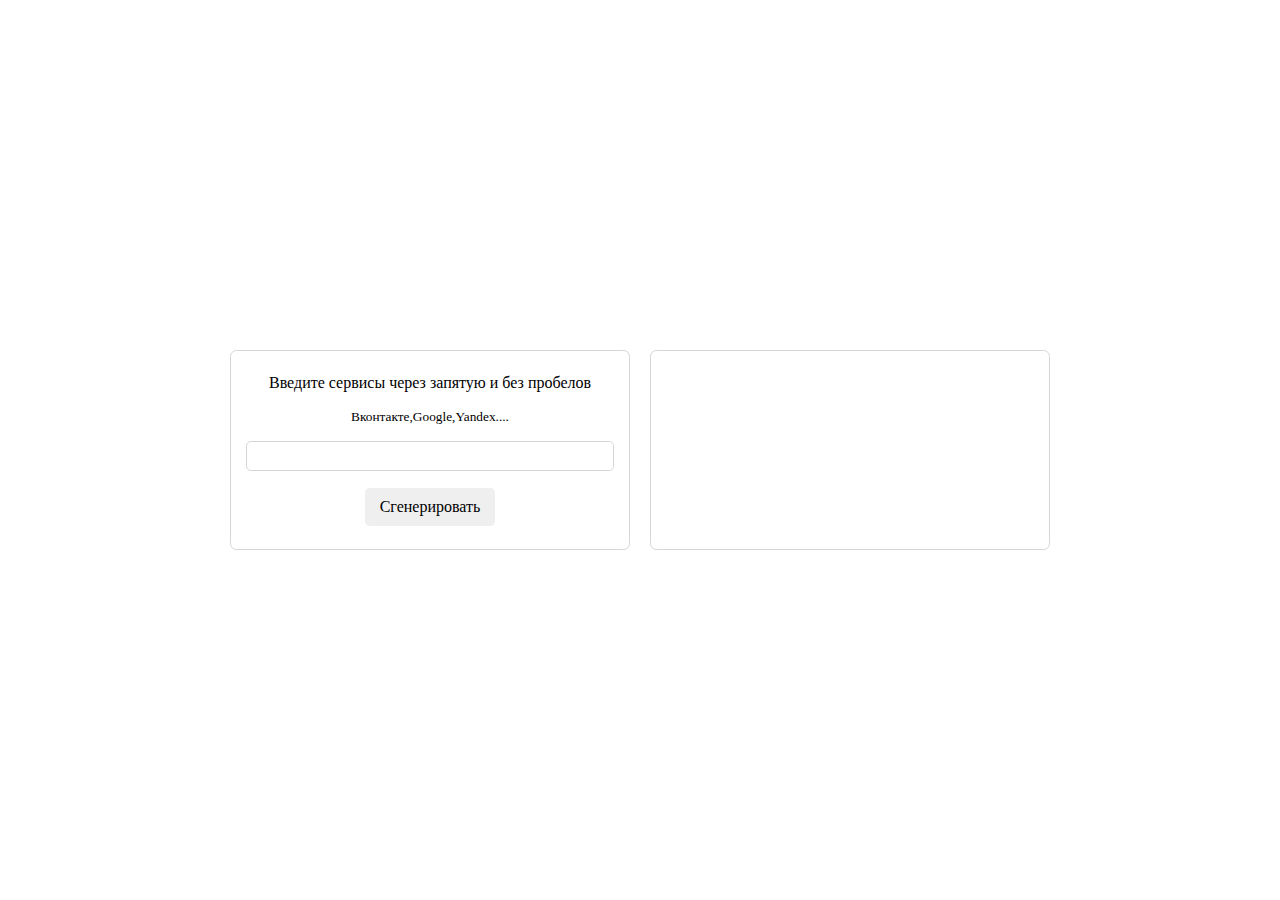
<file: index.html>
<!DOCTYPE html>
<html lang="en">

<head>
  <meta charset="UTF-8">
  <meta name="viewport" content="width=device-width, initial-scale=1.0">
  <meta http-equiv="X-UA-Compatible" content="ie=edge">
  <title>Document</title>
  <style>
    * {
      padding: 0;
      margin: 0;
      font-family: 'Segoe UI';
      box-sizing: border-box;
    }

    .wrapper {
      width: 100%;
      height: 100vh;
      display: flex;
      justify-content: center;
      align-items: center;
      flex-wrap: wrap;
    }

    .user-action {
      width: 400px;
      height: 200px;
      border: 1px solid rgb(214, 214, 214);
      border-radius: .4rem;
      margin: 10px;
      display: flex;
      flex-wrap: wrap;
      justify-content: center;
      align-items: center;
      padding: 15px;
    }

    .user-action:nth-child(2) {
      overflow-y: scroll;
    }

    .user-action_input {
      width: 100%;
      height: 30px;
      border: 1px solid rgb(214, 214, 214);
      padding: 5px;
      border-radius: .3rem;
    }

    .user-action_btn {
      padding: 10px 15px;
      border-radius: .3rem;
      border: none;
      font-size: 1em;
      cursor: pointer;
      transition: .2s all;
    }

    .user-action_btn:hover {
      background: #2ecc71;
      color: #fff;
    }

    .item {
      font-size: 1.1em;
      cursor: pointer;
      padding: 5px;
    }

    li {
      list-style: none;
      border-bottom: 1px solid rgb(214, 214, 214);
      margin-bottom: 10px;
    }

    .item:hover {
      background: #ecf0f1;
    }
  </style>
</head>

<body>
  <div class="wrapper">
    <div class="user-action">
      <label for="listing">Введите сервисы через запятую и без пробелов</label>
      <small>Вконтакте,Google,Yandex....</small>
      <input type="text" id="listing" class="user-action_input">
      <button class="user-action_btn" id="generate">Сгенерировать</button>
    </div>
    <div class="user-action">
      <ul id="list"></ul>
    </div>
  </div>

  <script>
    let generateString = () => {
      let char = 'qwertyuiop[]asdfghjklzxcvbnm,.1234567890'
      let string = ''
      let loop = Math.floor(Math.random() * (char.length - 8)) + 8
      let arr = []
      for (let i = 0; i < loop; i++) {
        let random = Math.floor(Math.random() * (char.length - i)) + i
        arr.push(char[random])
      }
      for (let i = 0; i < 8; i++) {
        let rand = Math.floor(Math.random() * char.length)
        string += arr[i]
      }
      return window.btoa(string)
    }

    let appendServices = (services) => {
      let list = document.getElementById("list")
      list.innerHTML = ''
      if (services.length !== 1) {
        for (let obj of services) {
          let newli = document.createElement('li')
          newli.innerHTML = `${obj}: <span class="item">${generateString()}.${window.btoa(obj)}</span>`
          list.appendChild(newli)
        }

        let key = document.getElementsByClassName("item")
        for (let i = 0; i < key.length; i++) {
          key[i].addEventListener('click', e => {
            navigator.clipboard.writeText(e.currentTarget.innerText).then(() => alert('Скопированно!'))
          })
        }
      } else {
        alert('Введите данные для генерации')
      }

    }

    let btn = document.getElementById("generate")

    btn.addEventListener('click', () => {
      let values = document.getElementById("listing").value
      let services = values.split(',')
      appendServices(services)
    })
  </script>
</body>

</html>
</file>
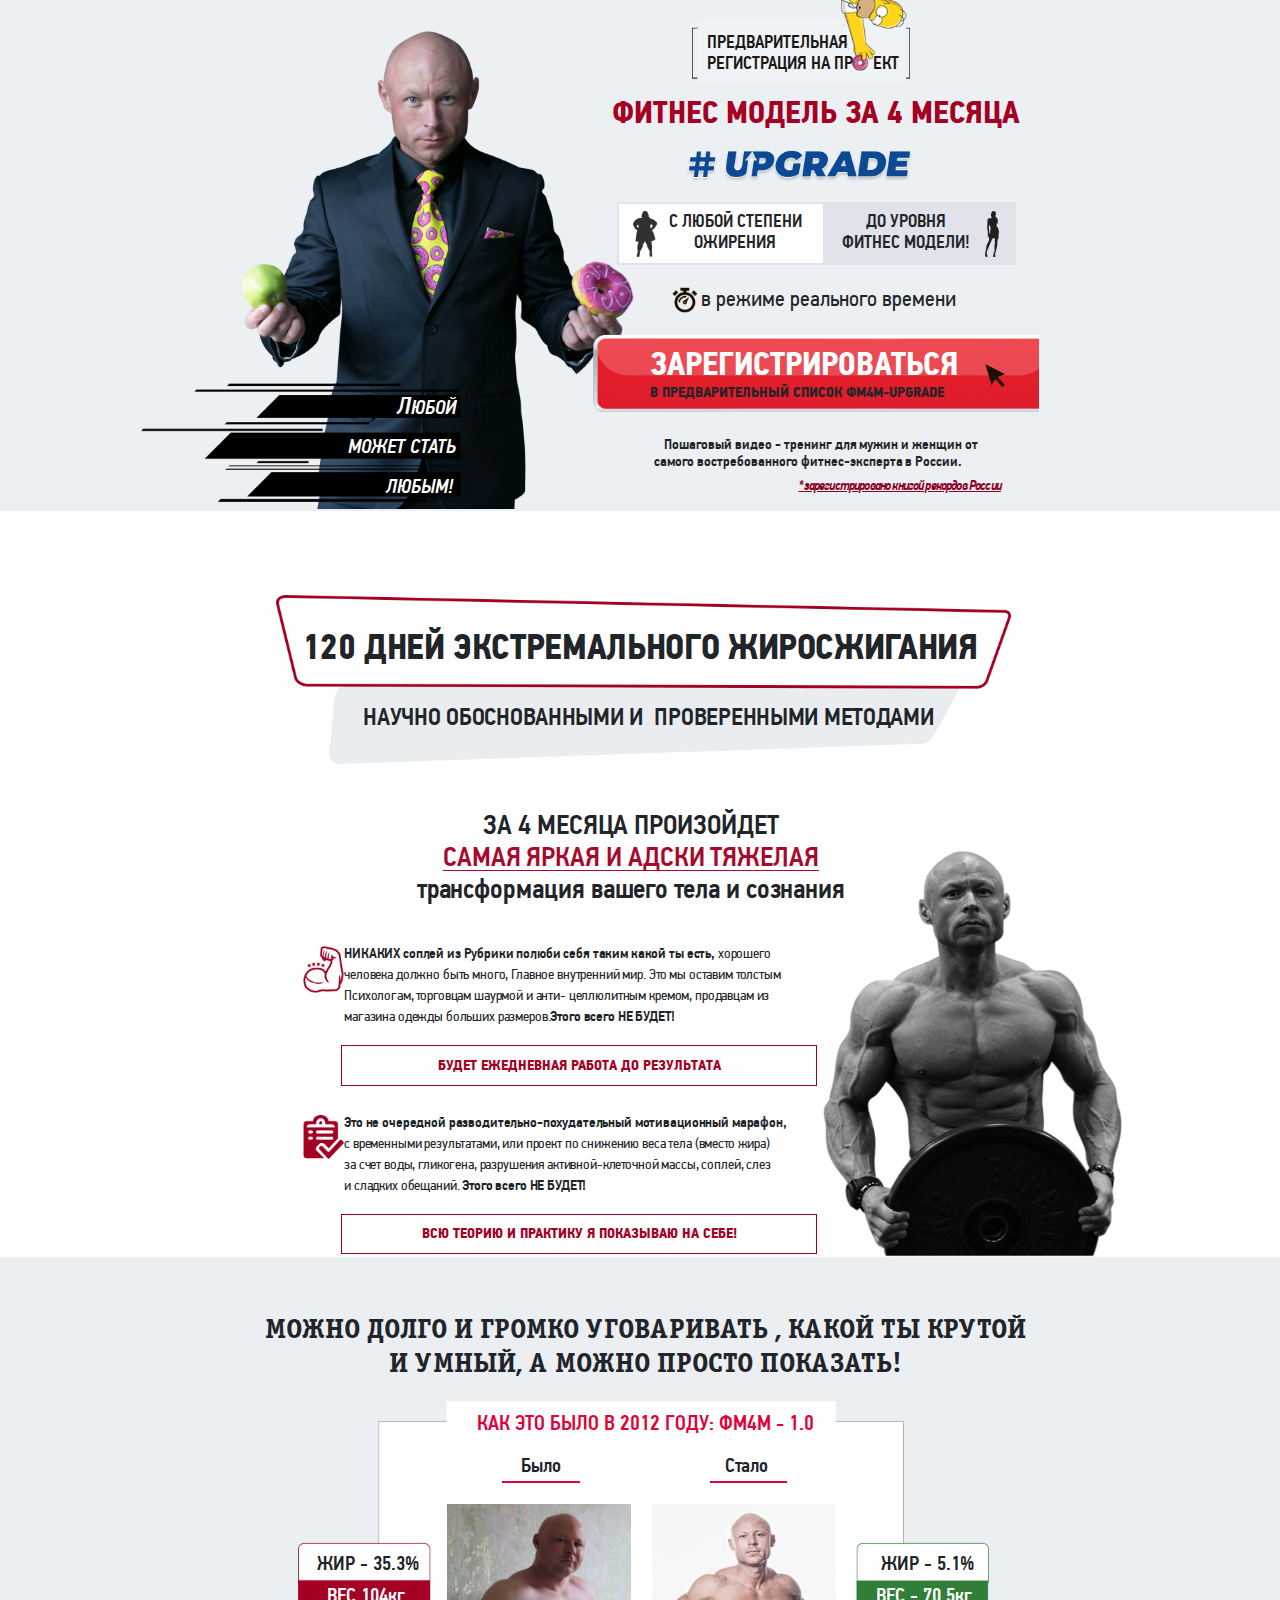
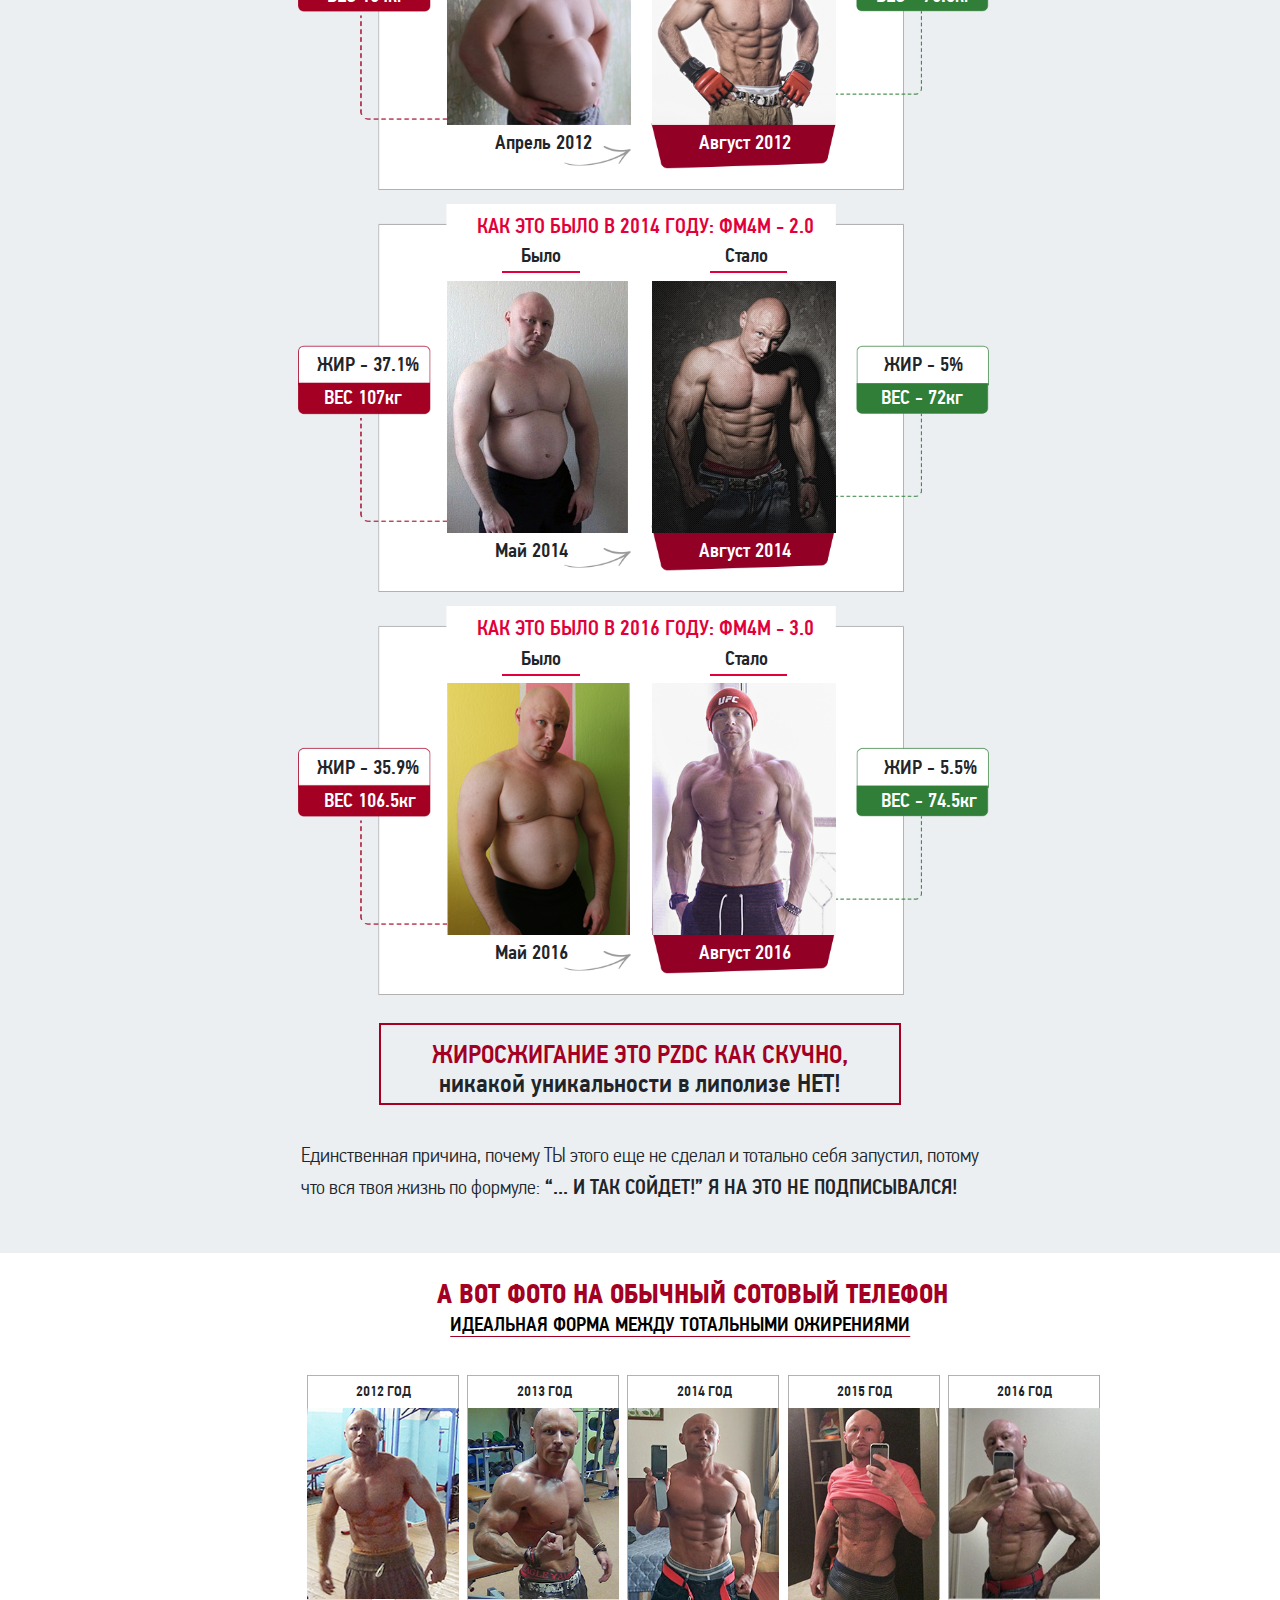
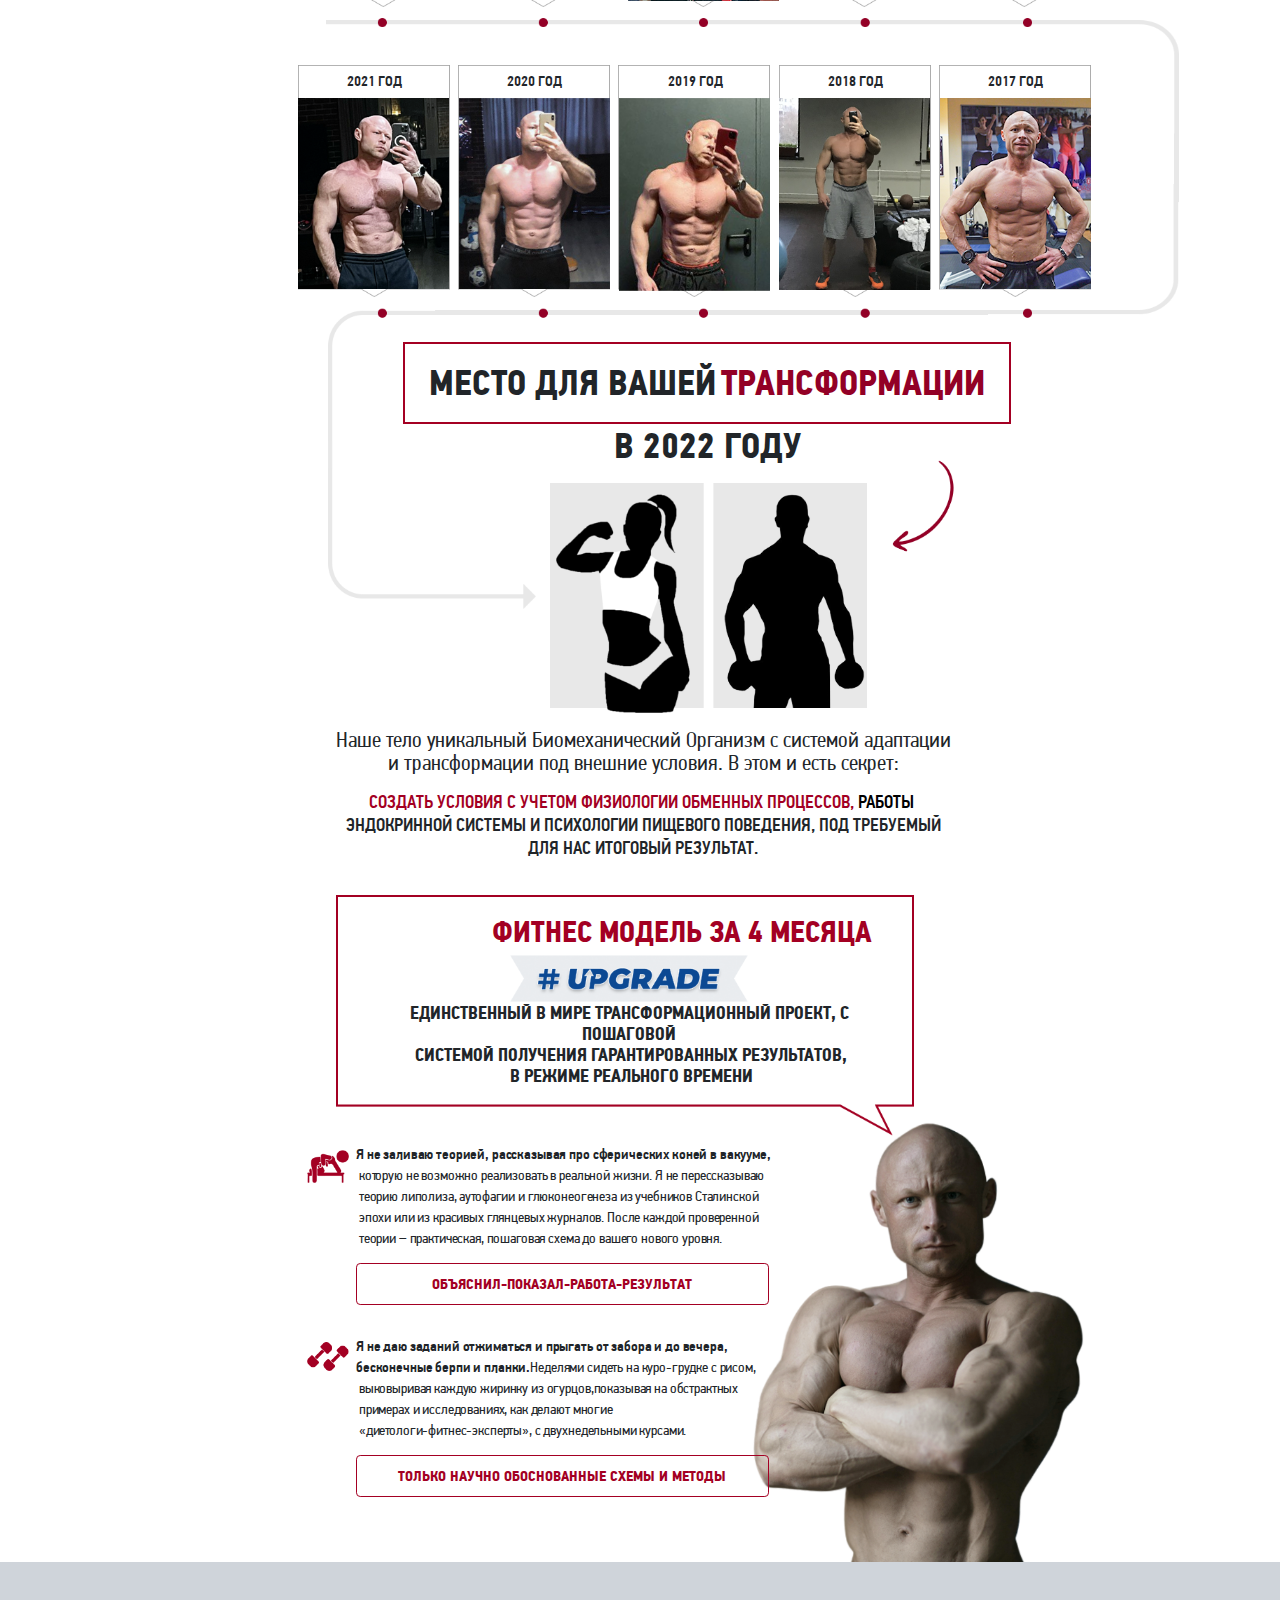
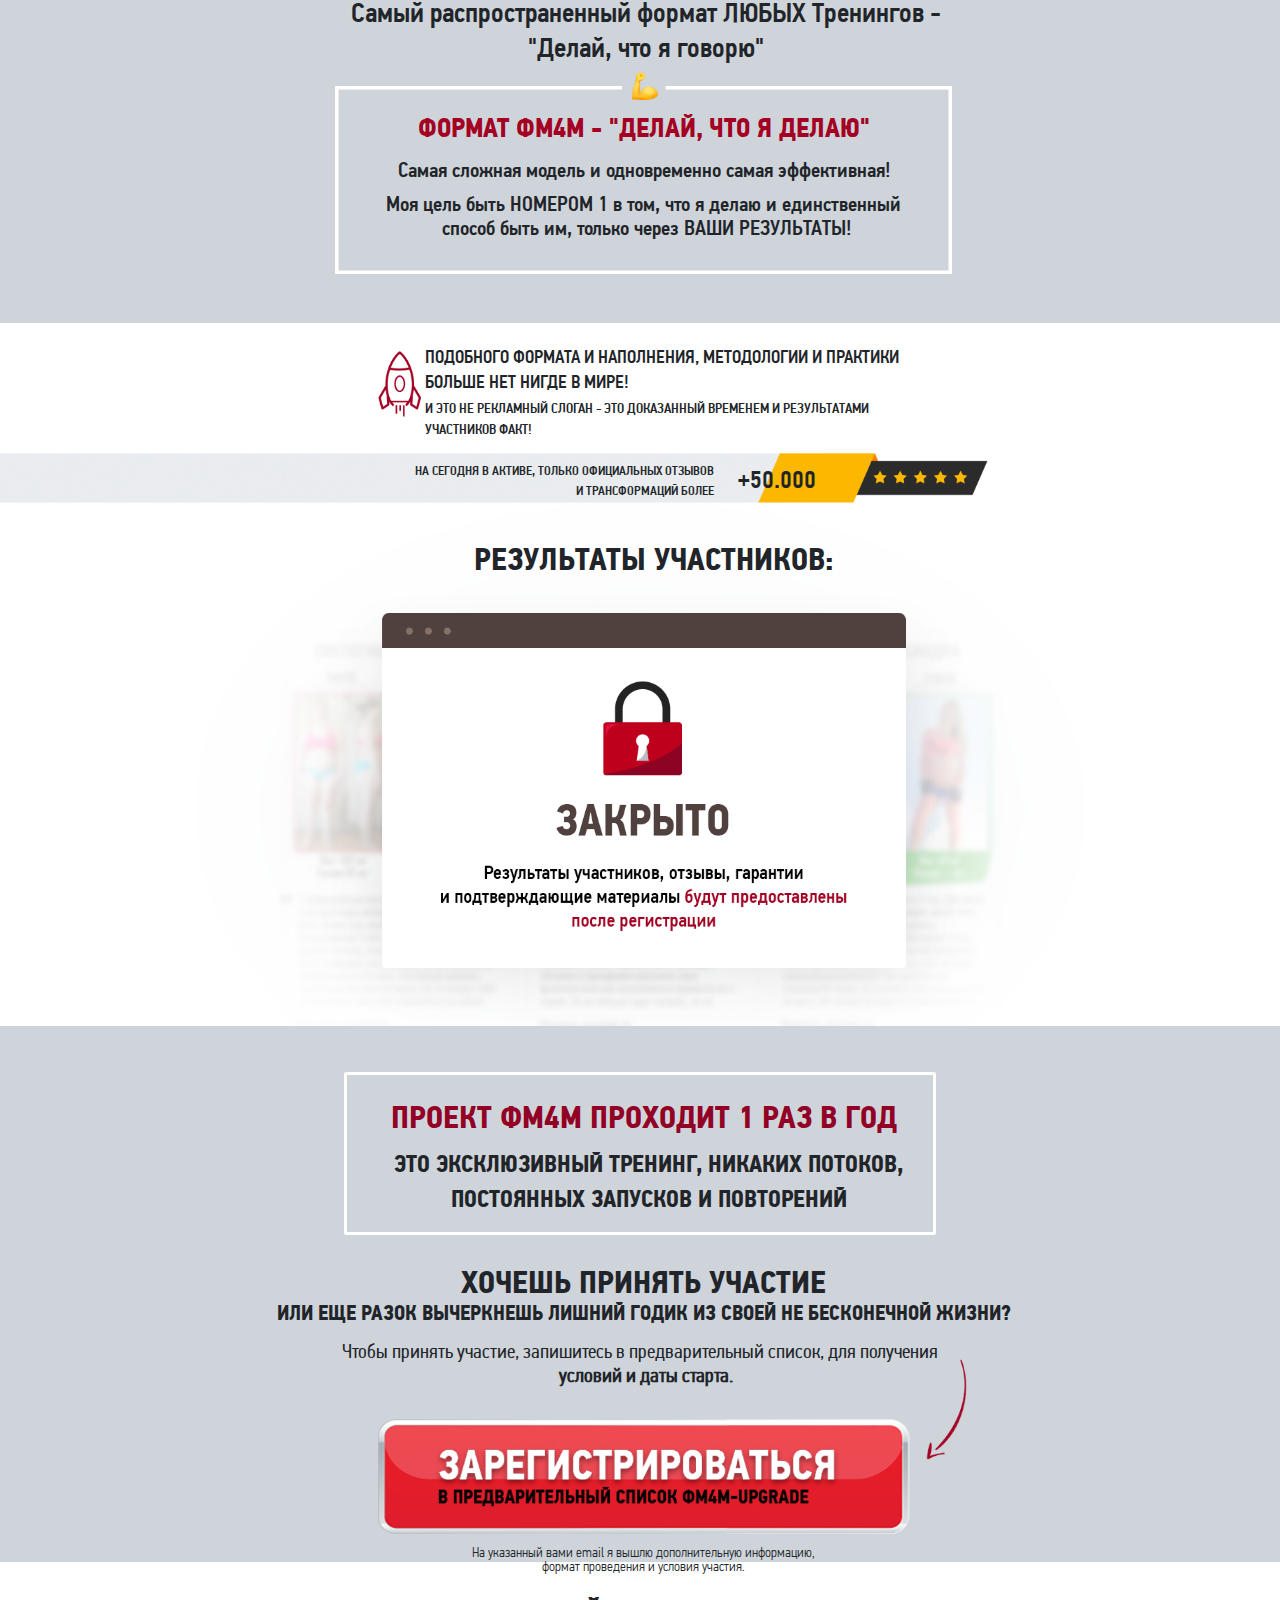
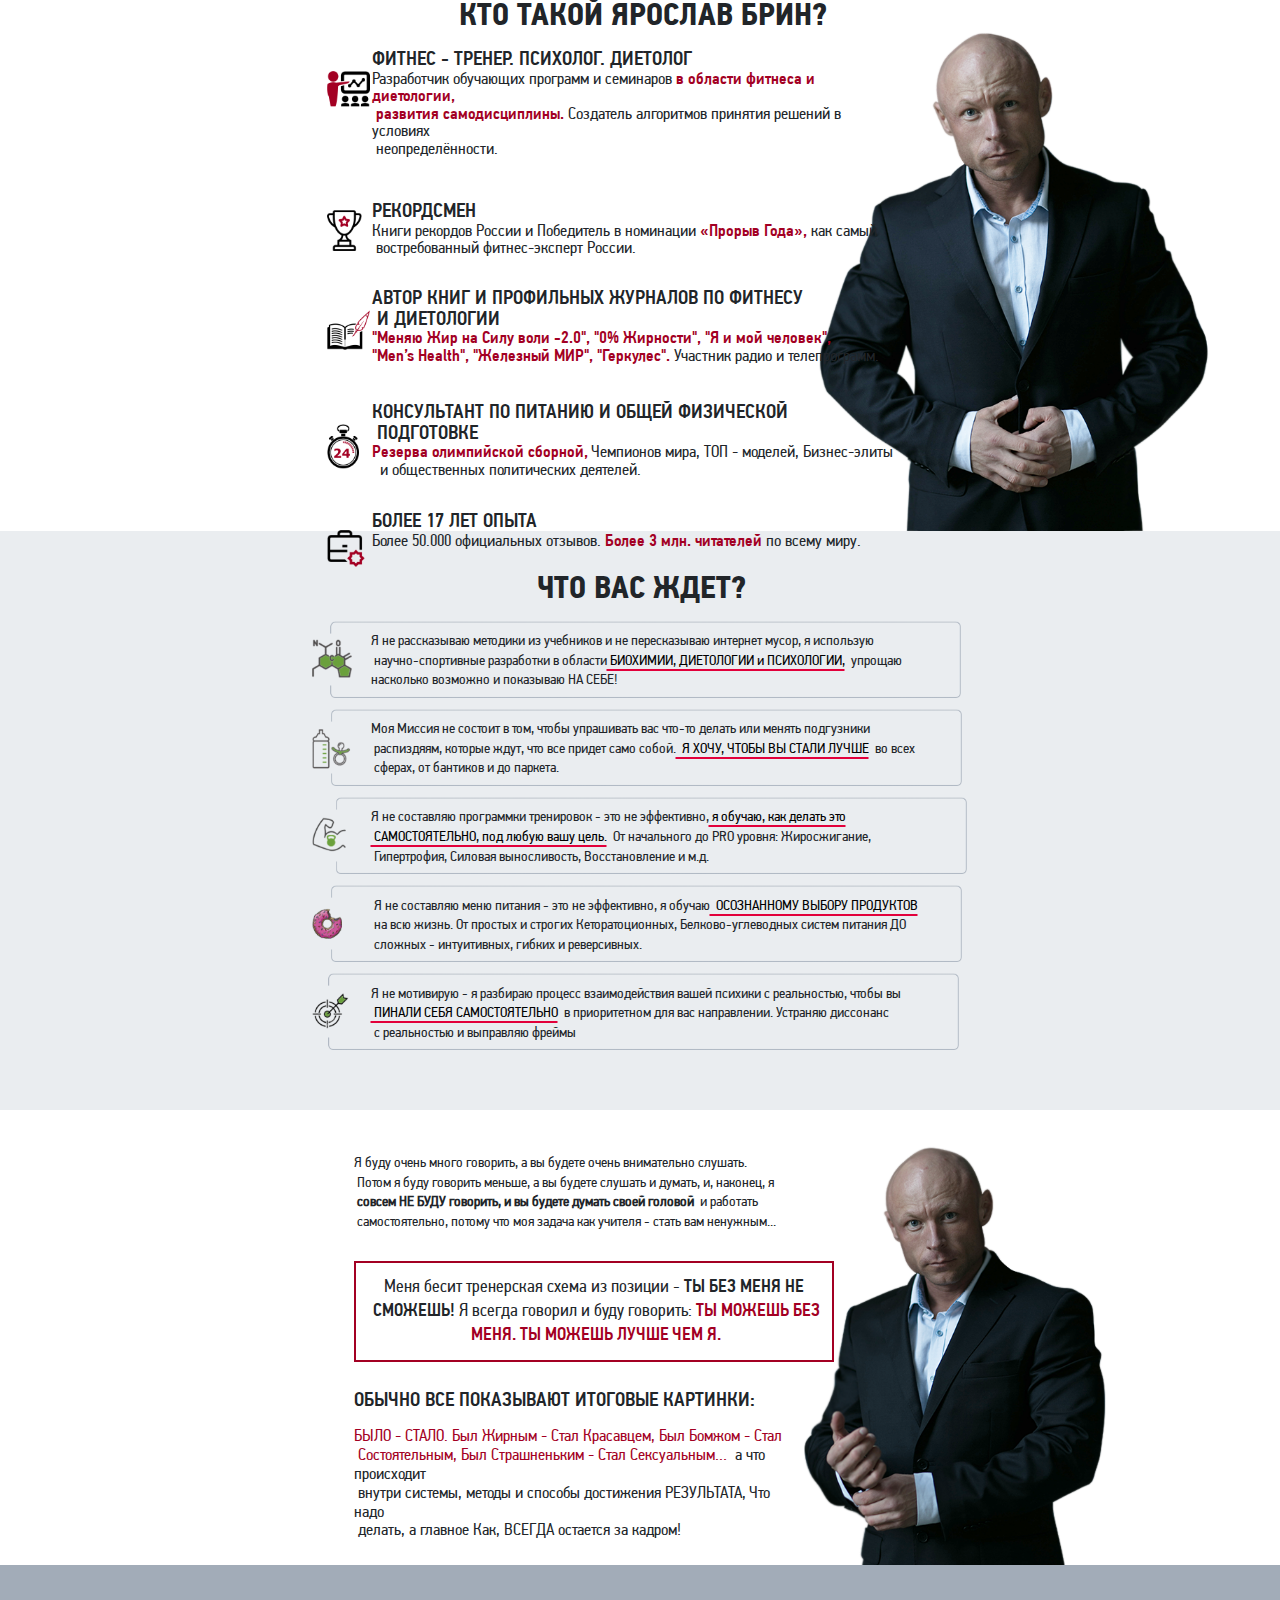
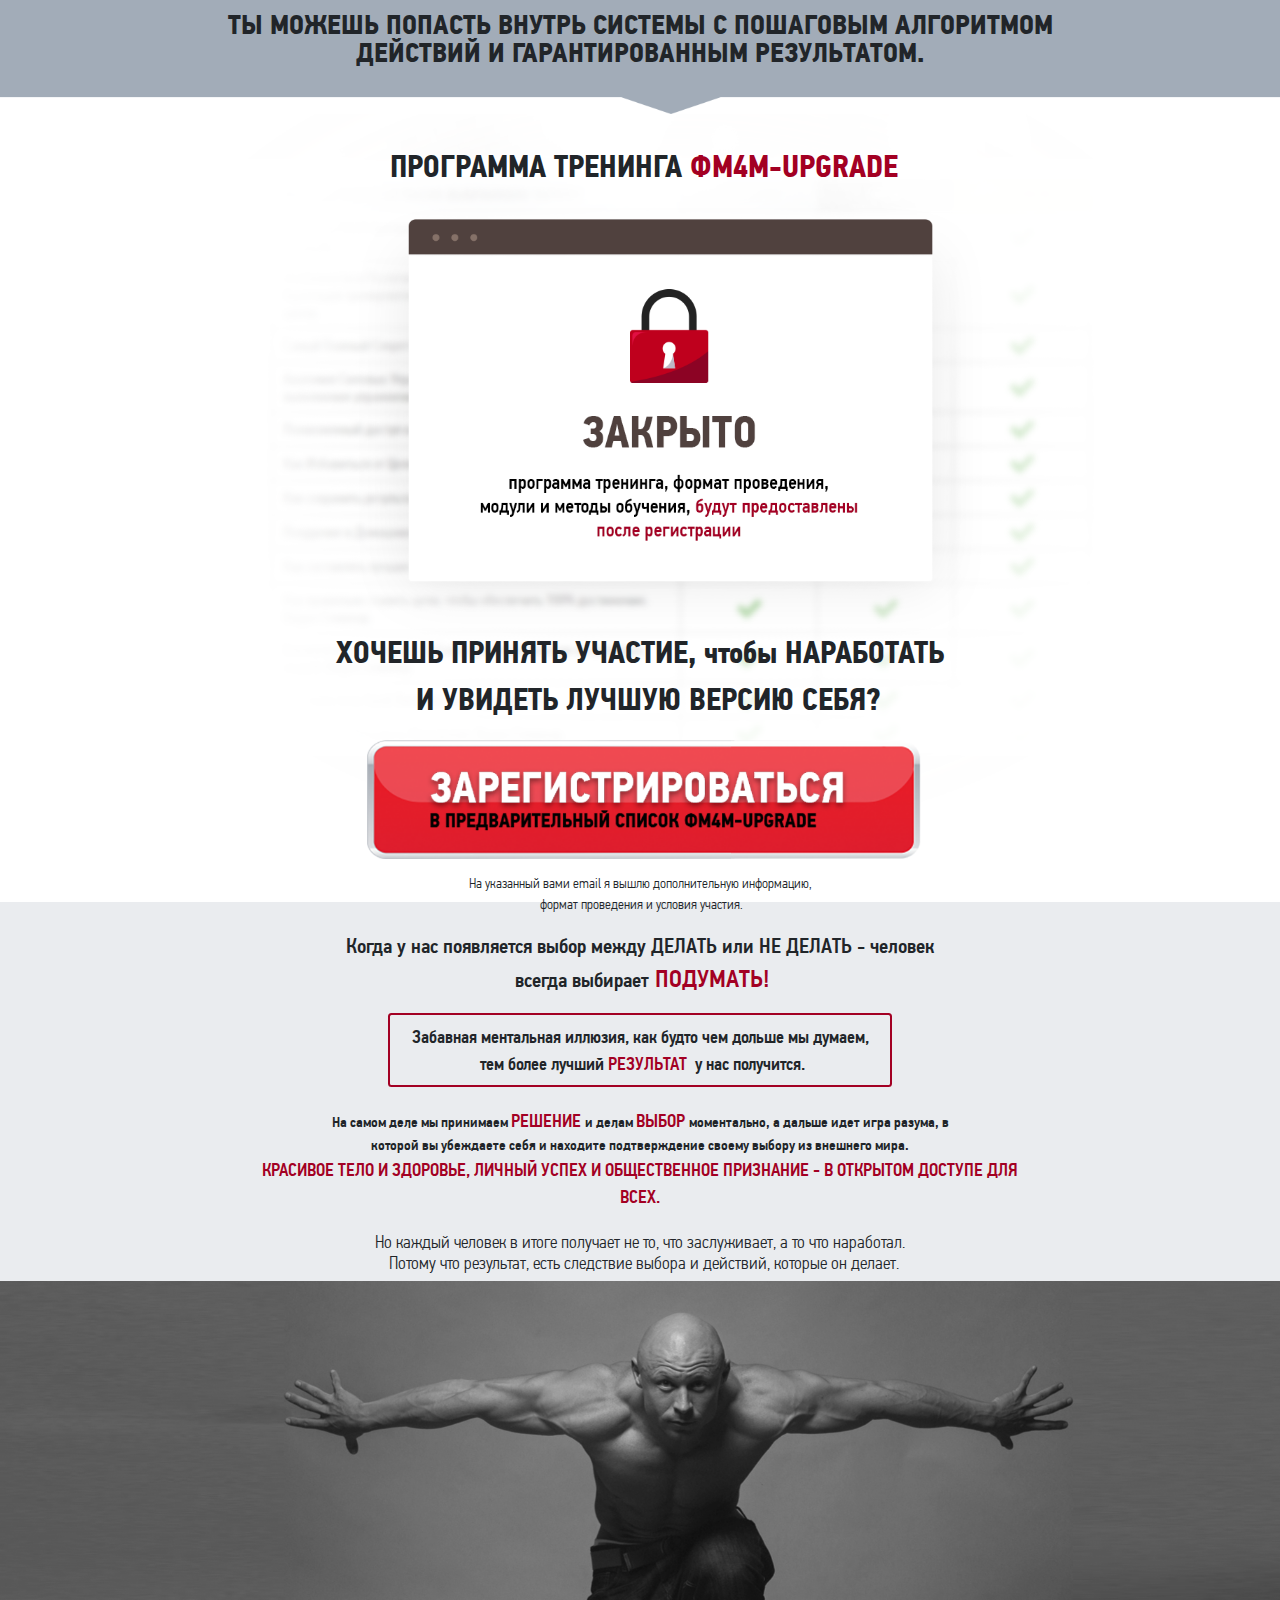
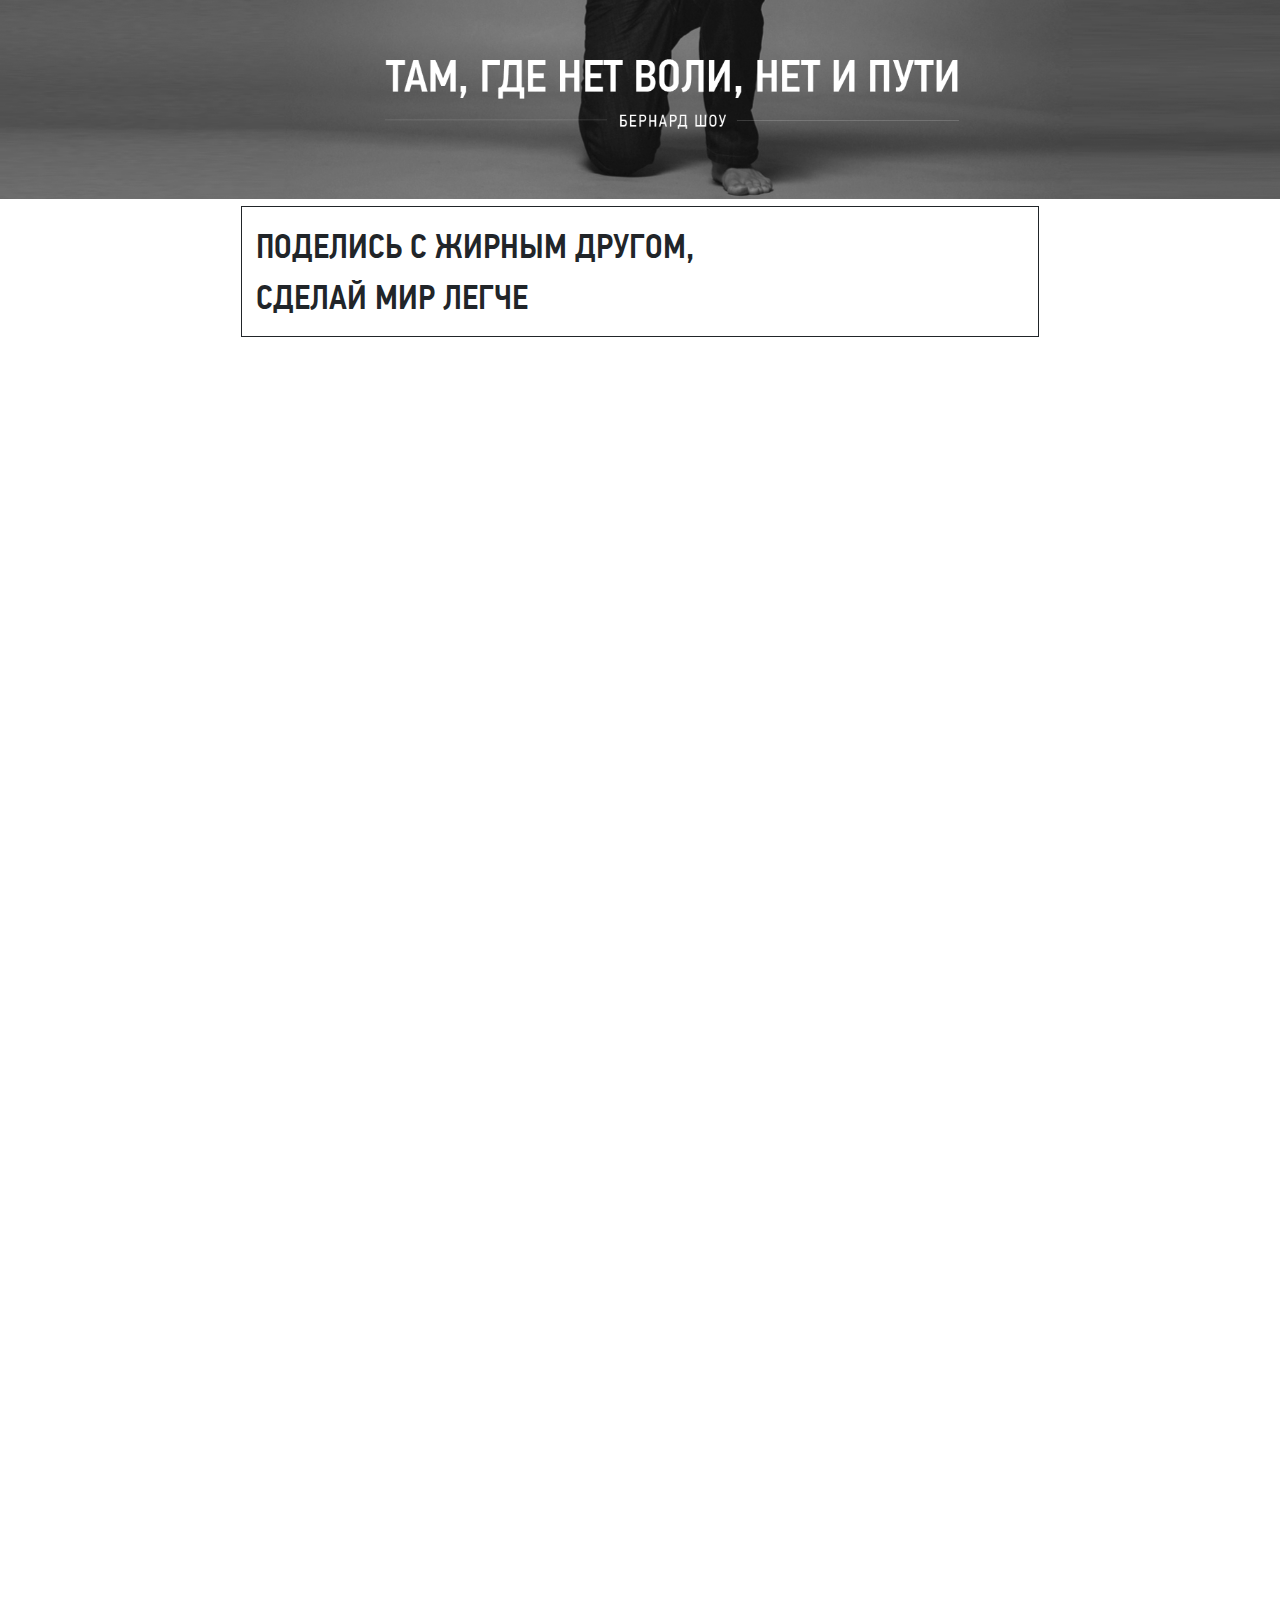
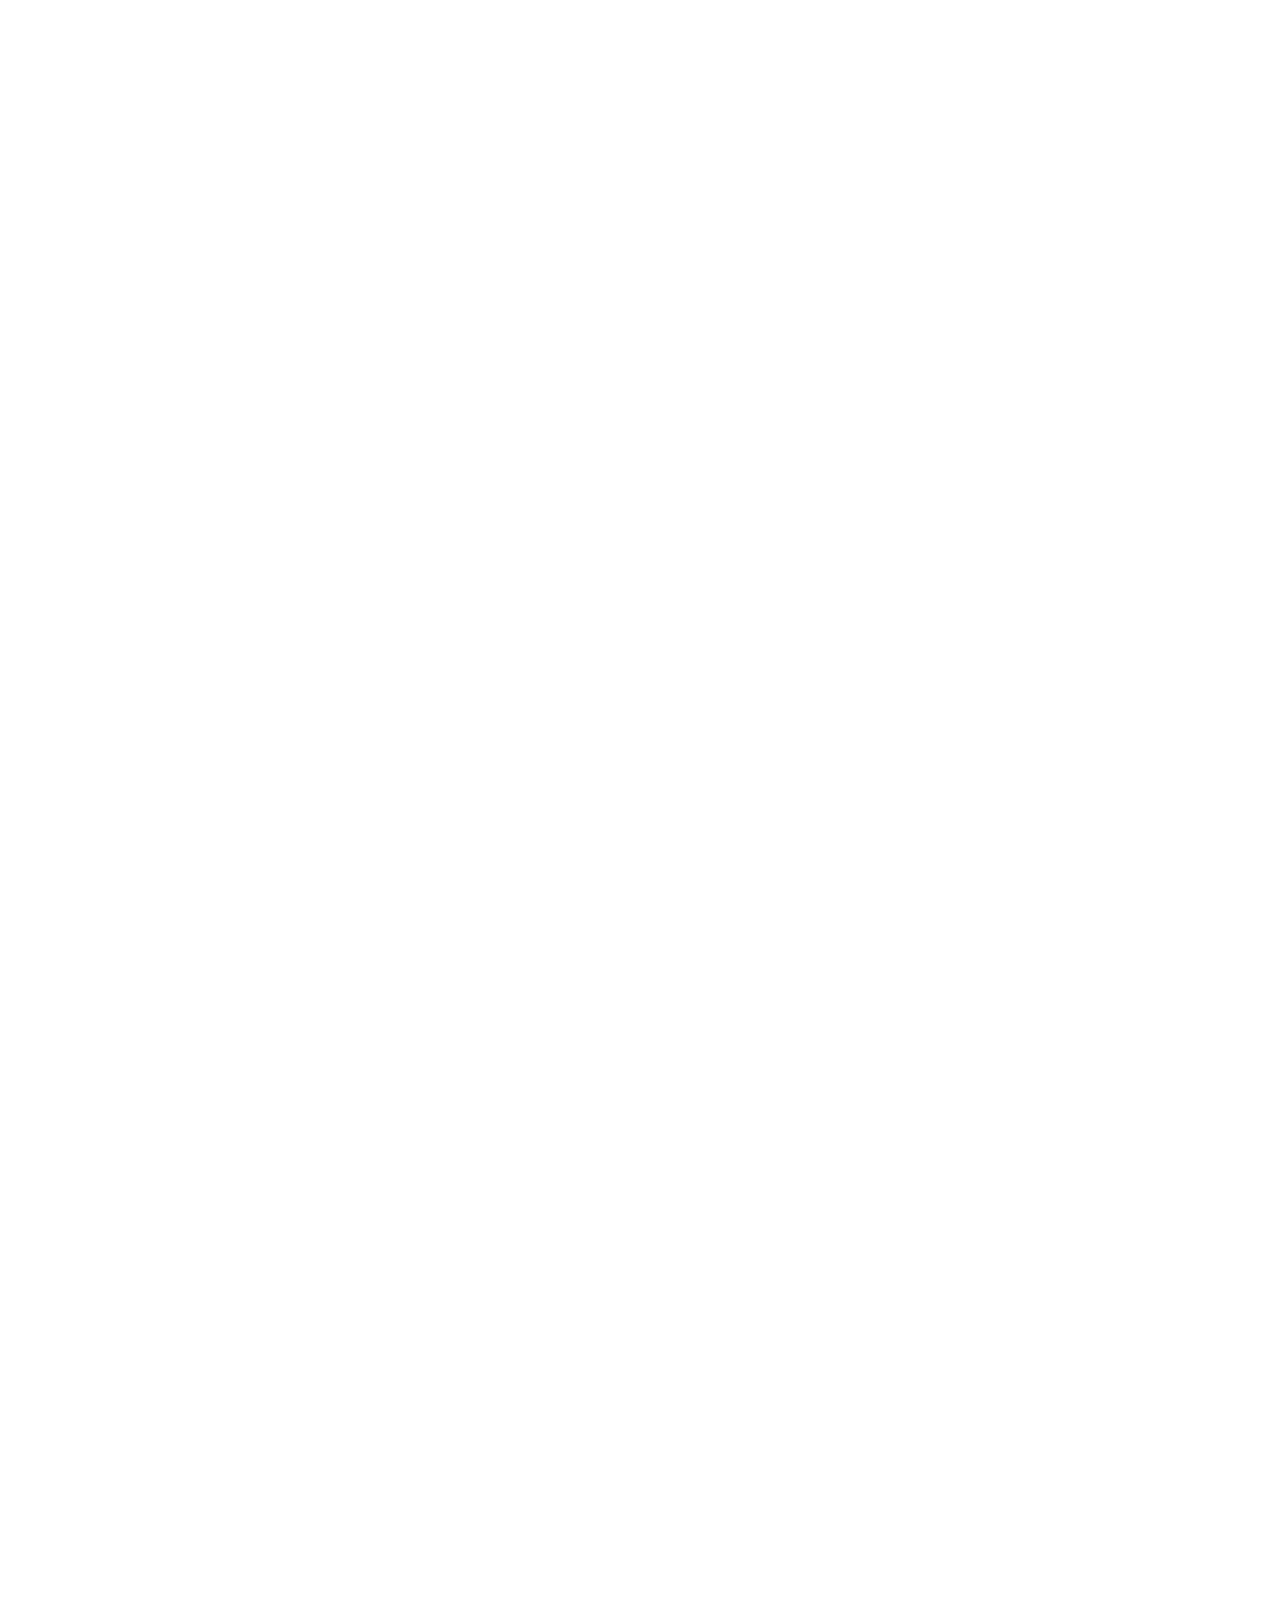
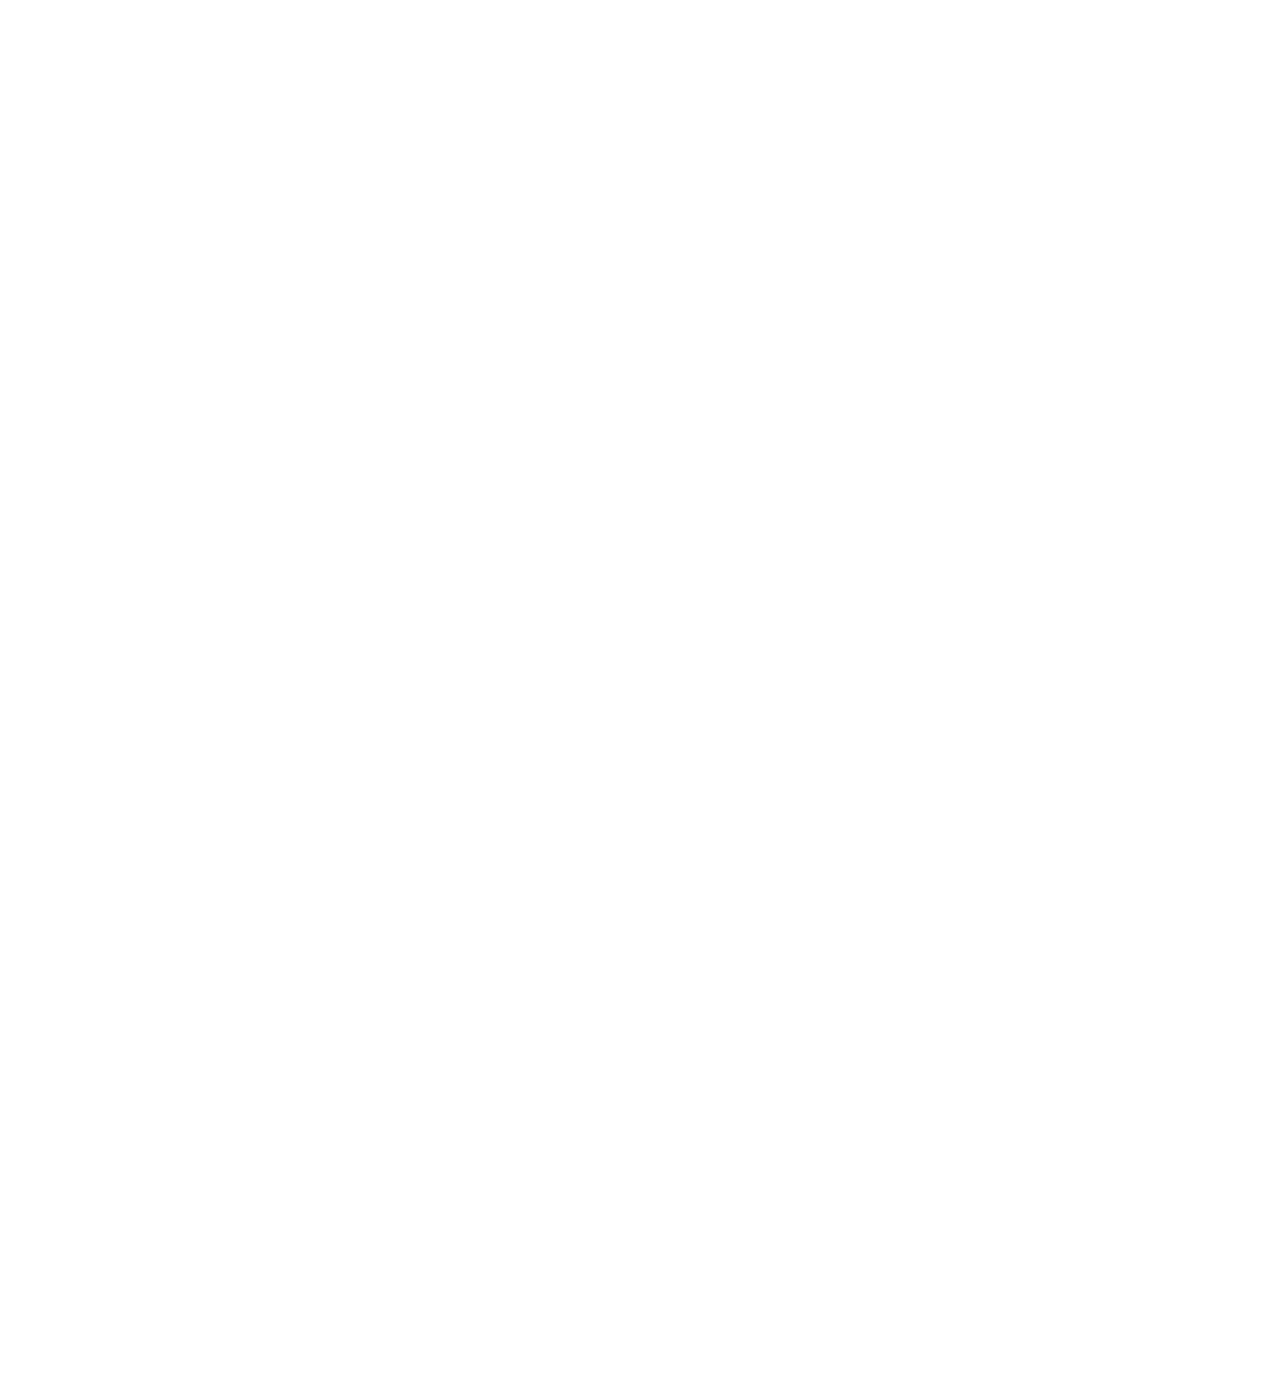
<file: fit/index.html>
<!DOCTYPE html><html lang="ru"><head><meta name="viewport" content="width=device-width, initial-scale=1"><link rel="stylesheet" href="https://bawner.github.io/fit/index.d63bb97d.css"><link rel="icon" type="image/png" href="https://bawner.github.io/fit/fav.949c7393.png"><title>ФИТНЕС МОДЕЛЬ ЗА 4 МЕСЯЦА - ФМ4М-UPGRADE</title></head><body><div id="preloader"><img src="https://bawner.github.io/fit/fav.949c7393.png"></div><div id="modal"><script async src="//web.webformscr.com/apps/fc3/build/default-handler.js?1652255763445"></script><div class="modal-body"><div class="modal-close"><button onclick="modal(false)">X</button></div><div class="body-left"><div class="title">фм4м<img src="https://bawner.github.io/fit/tag.41432ea7.png"></div><span>Предварительная</span><br><span>Регистрация</span><form class="sp-element-container"><div sp-id="sp-897cb9fa-906d-421a-8b56-9cf67d9dde43"><input class="sp-form-control" placeholder="Введите Ваш e-mail" type="email" required sp-type="email" name="sform[email]" sp-tips="%7B%22required%22%3A%22%D0%9E%D0%B1%D1%8F%D0%B7%D0%B0%D1%82%D0%B5%D0%BB%D1%8C%D0%BD%D0%BE%D0%B5%20%D0%BF%D0%BE%D0%BB%D0%B5%22%2C%22wrong%22%3A%22%D0%9D%D0%B5%D0%B2%D0%B5%D1%80%D0%BD%D1%8B%D0%B9%20email-%D0%B0%D0%B4%D1%80%D0%B5%D1%81%22%7D" autocomplete="on"></div><img class="btn sp-button" src="https://bawner.github.io/fit/btn.162ee405.png" onclick="modal(false)" id="sp-178b47c1-59a2-434a-abef-151473b67e62"></form></div><div class="body-right"><img src="https://bawner.github.io/fit/brin.d33761d5.png"></div></div></div><section id="header"><div class="container h-100"><div class="h-100 row"><div class="col-md-5 g-0 h-100 mobile-height"><div class="header-left"><span>Л</span><span>юбой</span><br><span>может стать</span><br><span>любым!</span></div></div><div class="col-md-7 g-0"><div class="header-right"><img src="https://bawner.github.io/fit/homer.48962da9.png" id="homerius"><div class="subtitle"><p>предварительная</p><br><p>регистрация на пр &nbsp;&nbsp;&nbsp; ект</p></div><p class="text-uppercase title">фитнес модель за 4 месяца</p><img class="mobile-optimized" src="https://bawner.github.io/fit/logo.43029068.png" style="margin:29px 19px 0 0"><div class="button mobile-only" onclick="modal(true)"><div class="button-title">зарегистрироваться</div><div class="button-subtitle">в предварительный список фм4м-upgrade</div></div><div class="thumbnail"><div class="content"><div class="ico"><img src="https://bawner.github.io/fit/woman_fat.e63581f7.png"></div><div class="text">с любой степени ожирения</div></div><div class="content"><div class="text"><span>до уровня</span><br><span>фитнес модели!</span></div><div class="ico"><img src="https://bawner.github.io/fit/woman_slim.3c1bee07.png"></div></div></div><p style="margin-left:23px;font-family:PF Din Text Cond Pro Regular;font-size:33.07px"><img src="https://bawner.github.io/fit/timer.f95b0b90.png" style="margin-right:7px"><span class="mobile">в режиме реального времени</span></p><div class="button desktop-only" onclick="modal(true)"><div class="button-title">зарегистрироваться</div><div class="button-subtitle">в предварительный список фм4м-upgrade</div></div><div class="step"><span>Пошаговый видео - тренинг для мужин и женщин от самого востребованного фитнес-эксперта в России.</span></div><div class="record"><span>*зарегистрировано книгой рекордов России</span></div></div></div></div></div></section><section id="extrim"><div class="container"><div class="justify-content-center row"><div class="col-12 title-wrapper"><span class="title">120 дней Экстремального Жиросжигания</span><span class="subtitle">научно обоснованными и<br class="mobile-only">&nbsp; проверенными методами</span></div><div class="col-12 title"><span class="title__uppercase">За 4 месяца произойдет</span><br><span class="title__uppercase_red_line"> самая яркая и адски тяжелая</span><br><span class="subtitle"> трансформация вашего тела и сознания</span></div><div class="col-11 description"><div class="row"><div class="col-12 d-flex justify-content-center mb-5 mobile-only"><img src="https://bawner.github.io/fit/human.873de9cd.png" style="width:80%"></div></div><div class="row"><div class="col-12 col-md-1 text-center"><img src="https://bawner.github.io/fit/power.8dc1c08e.png"></div><div class="col-12 col-md-8"><div class="description-text"><span class="description-text__bold">НИКАКИХ соплей из Рубрики полюби себя таким какой ты есть,</span> хорошего<br class="desktop-only">человека должно быть много, Главное внутренний мир. Это мы оставим толстым Психологам, торговцам шаурмой и анти- целлюлитным кремом, продавцам из<br class="desktop-only"> магазина одежды больших размеров.<br class="mobile-only"><span class="description-text__bold">Этого всего НЕ БУДЕТ!</span></div><div class="description-button">будет ежедневная работа до результата</div></div></div><div class="row"><div class="col-12 col-md-1 text-center"><img src="https://bawner.github.io/fit/task.b1b61beb.png"></div><div class="col-12 col-md-8"><div class="description-text"><span class="description-text__bold">Это не очередной разводительно-похудательный мотивационный марафон,</span><br class="desktop-only"> с временными результатами, или проект по снижению веса тела (вместо жира)<br class="desktop-only"> за счет воды, гликогена, разрушения активной-клеточной массы, соплей, слез<br class="desktop-only"> и сладких обещаний.<br class="mobile-only"><span class="description-text__bold"> Этого всего НЕ БУДЕТ!</span></div><div class="description-button"> ВСЮ ТЕОРИЮ И ПРАКТИКУ Я ПОКАЗЫВАЮ НА СЕБЕ!</div></div></div></div></div></div></section><section id="myway"><div class="container"><div class="justify-content-center row"><div class="col-12 title">Можно Долго и Громко уговаривать , какой ты Крутой<br class="desktop-only">и Умный, а можно просто ПОКАЗАТЬ!</div><div class="col-12 desktop-only justify-content-center"><div class="performance"><div class="performance-title">Как это было в 2012 году: ФМ4М - 1.0</div><div class="performance-before"><div class="performance-before_title">Было</div><div class="fat">ЖИР - 35.3%</div><div class="weight">ВЕС 104кг</div><div class="performance-preview"><img src="https://bawner.github.io/fit/before_2012.11cee99b.png"></div><div class="performance-before_subtitle">Апрель 2012</div></div><div class="performance-after"><div class="performance-after_title">Стало</div><div class="fat">ЖИР - 5.1%</div><div class="weight">ВЕС - 70.5кг</div><div class="performance-preview"><img src="https://bawner.github.io/fit/after_2012.99ca057f.png"></div><div class="performance-after_subtitle">Август 2012</div></div></div></div><div class="col-12 d-flex desktop-only justify-content-center"><div class="fix-top performance"><div class="performance-title">Как это было в 2014 году: ФМ4М - 2.0</div><div class="performance-before"><div class="performance-before_title">Было</div><div class="fat">ЖИР - 37.1%</div><div class="weight">ВЕС 107кг</div><div class="performance-preview"><img src="https://bawner.github.io/fit/before_2014.e28f7619.png"></div><div class="performance-before_subtitle">Май 2014</div></div><div class="performance-after"><div class="performance-after_title">Стало</div><div class="fat">ЖИР - 5%</div><div class="weight">ВЕС - 72кг</div><div class="performance-preview"><img src="https://bawner.github.io/fit/after_2014.e0f34331.png"></div><div class="performance-after_subtitle">Август 2014</div></div></div></div><div class="col-12 d-flex desktop-only justify-content-center"><div class="fix-top performance"><div class="performance-title">Как это было в 2016 году: ФМ4М - 3.0</div><div class="performance-before"><div class="performance-before_title">Было</div><div class="fat">ЖИР - 35.9%</div><div class="weight">ВЕС 106.5кг</div><div class="performance-preview"><img src="https://bawner.github.io/fit/before_2016.bf19e291.png"></div><div class="performance-before_subtitle">Май 2016</div></div><div class="performance-after"><div class="performance-after_title">Стало</div><div class="fat">ЖИР - 5.5%</div><div class="weight">ВЕС - 74.5кг</div><div class="performance-preview"><img src="https://bawner.github.io/fit/after_2016.2396a30b.png"></div><div class="performance-after_subtitle">Август 2016</div></div></div></div><div class="col-12 mobile-only"><div class="item"><div class="item-title">Как это было в 2012 году: ФМ4М - 1.0</div><div class="row"><div class="col-6 g-0"><div class="item-body"><div class="item-body-title">Было</div><div class="item-body-fat">ЖИР - 35.3%<span>&nbsp;ВЕС 104кг</span></div><div class="item-body-image"><img src="https://bawner.github.io/fit/before_2012.11cee99b.png"></div><div class="item-body-subtitle">Апрель 2012</div><div class="item-body-arrow"><img src="https://bawner.github.io/fit/arrow.dc23139e.png"></div></div></div><div class="col-6 g-0"><div class="item-body"><div class="item-body-title">Стало</div><div class="item-body-fat">ЖИР - 5.1%<span>&nbsp;ВЕС 70.5кг</span></div><div class="item-body-image"><img src="https://bawner.github.io/fit/after_2012.99ca057f.png"></div><div class="item-body-subtitle item-body-subtitle__background">Август 2012</div></div></div></div></div></div><div class="col-12 mobile-only"><div class="item"><div class="item-title">Как это было в 2014 году: ФМ4М - 2.0</div><div class="row"><div class="col-6 g-0"><div class="item-body"><div class="item-body-title">Было</div><div class="item-body-fat">ЖИР - 37.1%<span>&nbsp;ВЕС 107кг</span></div><div class="item-body-image"><img src="https://bawner.github.io/fit/before_2014.e28f7619.png"></div><div class="item-body-subtitle">Май 2014</div><div class="item-body-arrow"><img src="https://bawner.github.io/fit/arrow.dc23139e.png"></div></div></div><div class="col-6 g-0"><div class="item-body"><div class="item-body-title">Стало</div><div class="item-body-fat">ЖИР - 5%<span>&nbsp;ВЕС 72кг</span></div><div class="item-body-image"><img src="https://bawner.github.io/fit/after_2014.e0f34331.png"></div><div class="item-body-subtitle item-body-subtitle__background">Август 2014</div></div></div></div></div></div><div class="col-12 mobile-only"><div class="item"><div class="item-title">Как это было в 2016 году: ФМ4М - 3.0</div><div class="row"><div class="col-6 g-0"><div class="item-body"><div class="item-body-title">Было</div><div class="item-body-fat">ЖИР - 35.9%<span>&nbsp;ВЕС 106.5кг</span></div><div class="item-body-image"><img src="https://bawner.github.io/fit/before_2016.bf19e291.png"></div><div class="item-body-subtitle">Май 2016</div><div class="item-body-arrow"><img src="https://bawner.github.io/fit/arrow.dc23139e.png"></div></div></div><div class="col-6 g-0"><div class="item-body"><div class="item-body-title">Стало</div><div class="item-body-fat">ЖИР - 5.5%<span>&nbsp;ВЕС 74.5кг</span></div><div class="item-body-image"><img src="https://bawner.github.io/fit/after_2016.2396a30b.png"></div><div class="item-body-subtitle item-body-subtitle__background">Август 2016</div></div></div></div></div></div><div class="col-12 d-flex justify-content-center"><div class="fat-burn"><span class="fat-burn_title">ЖИРОСЖИГАНИЕ это pzdc как скучно,</span><br><span class="fat-burn_subtitle">никакой уникальности в липолизе НЕТ!</span></div></div><div class="col-12 d-flex justify-content-center"><div class="postscriptum"><span>Единственная причина, почему ТЫ этого еще не сделал и тотально себя запустил, потому</span><br class="desktop-only"><span>что вся твоя жизнь по формуле:</span><span class="text-bold text-uppercase"> “... и так сойдет!” Я на это не Подписывался!</span></div></div></div></div></section><section id="mytransformation"><div class="container"><div class="row"><div class="col-12 text-center"><span class="title">А вот фото на ОБЫЧНЫЙ сотовый ТЕЛЕФОН</span><br><p class="subtitle"><span>идеальная форма между тотальными ожирениями</span></p></div><div class="col-12"><div class="photo-wrapper"><div class="photo-row photo-row_first"><div class="photo-layout"><div class="photo-title">2012 год</div><div class="photo-preview"><img src="https://bawner.github.io/fit/human_2012.ce1690e6.png"></div></div><div class="photo-layout"><div class="photo-title">2013 год</div><div class="photo-preview"><img src="https://bawner.github.io/fit/human_2013.78962b27.png"></div></div><div class="photo-layout"><div class="photo-title">2014 год</div><div class="photo-preview"><img src="https://bawner.github.io/fit/human_2014.46b64391.png"></div></div><div class="photo-layout"><div class="photo-title">2015 год</div><div class="photo-preview"><img src="https://bawner.github.io/fit/human_2015.f48ac44c.png"></div></div><div class="photo-layout"><div class="photo-title">2016 год</div><div class="photo-preview"><img src="https://bawner.github.io/fit/human_2016.6f9ea392.png"></div></div></div><div class="photo-row photo-row_second"><div class="photo-layout"><div class="photo-title">2021 год</div><div class="photo-preview"><img src="https://bawner.github.io/fit/human_2021.55bc6332.png"></div></div><div class="photo-layout"><div class="photo-title">2020 год</div><div class="photo-preview"><img src="https://bawner.github.io/fit/human_2020.9891ea79.png"></div></div><div class="photo-layout"><div class="photo-title">2019 год</div><div class="photo-preview"><img src="https://bawner.github.io/fit/human_2019.97952b95.png"></div></div><div class="photo-layout"><div class="photo-title">2018 год</div><div class="photo-preview"><img src="https://bawner.github.io/fit/human_2018.f043e71b.png"></div></div><div class="photo-layout"><div class="photo-title">2017 год</div><div class="photo-preview"><img src="https://bawner.github.io/fit/human_2017.99bc24f6.png"></div></div></div><div class="banner"><span>Место для вашей</span><span>трансформации</span></div><div class="thumbnail"><img src="https://bawner.github.io/fit/motivation.c3488f6b.png"></div></div></div><div class="col-12 text-center"><div class="postscriptum-subtitle"><span>Наше тело уникальный Биомеханический Организм с системой адаптации</span><br class="desktop-only"><span>и трансформации под внешние условия.<br class="mobile-only">&nbsp;В этом и есть секрет:</span></div><div class="postscriptum-title"><span class="text-red">Создать условия с учетом Физиологии Обменных Процессов,<span class="text-black">&nbsp;Работы</span></span><br class="desktop-only"><span>&nbsp;Эндокринной Системы и Психологии Пищевого Поведения, под требуемый</span><br class="desktop-only"><span>&nbsp;для нас итоговый РЕЗУЛЬТАТ.</span></div></div><div class="col-12 d-flex justify-content-center"><div class="mind"><span class="title">Фитнес Модель За 4 Месяца</span><div class="logo"><img src="https://bawner.github.io/fit/logo.05cbd5e5.png"></div><div class="description"><span>единственный в мире ТРАНСФОРМАЦИОННЫЙ ПРОЕКТ, С ПОШАГОВОЙ</span><br class="desktop-only"><span>&nbsp;СИСТЕМОЙ ПОЛУЧЕНИЯ ГАРАНТИРОВАННЫХ РЕЗУЛЬТАТОВ,</span><br class="desktop-only"><span>&nbsp;В РЕЖИМЕ РЕАЛЬНОГО ВРЕМЕНИ</span></div></div></div><div class="col-12 d-flex justify-content-center mobile-only"><img src="https://bawner.github.io/fit/human_bg.8768b926.png" style="width:80%"></div><div class="col-12 col-md-11 description-levels"><div class="row"><div class="col-12 col-md-1 text-center"><img src="https://bawner.github.io/fit/work.c48c1872.png" style="width:60px"></div><div class="col-12 col-md-8"><div class="description-levels-text"><span class="description-levels-text__bold">Я не заливаю теорией, рассказывая про сферических коней в вакууме,</span><br class="desktop-only">&nbsp;которую не возможно реализовать в реальной жизни. Я не перессказываю<br class="desktop-only">&nbsp;теорию липолиза, аутофагии и глюконеогенеза из учебников Сталинской<br class="desktop-only">&nbsp;эпохи или из красивых глянцевых журналов. После каждой проверенной<br class="desktop-only">&nbsp;теории – практическая, пошаговая схема до вашего нового уровня.</div><div class="description-levels-button">ОБЪЯСНИЛ-ПОКАЗАЛ-РАБОТА-РЕЗУЛЬТАТ</div></div></div><div class="row" style="margin-top:10px"><div class="col-12 col-md-1 text-center"><img src="https://bawner.github.io/fit/work_2.5b57bc4d.png" style="width:60px"></div><div class="col-12 col-md-8"><div class="description-levels-text"><span class="description-levels-text__bold">Я не даю заданий отжиматься и прыгать от забора и до вечера,</span><br class="desktop-only"><span class="description-levels-text__bold">бесконечные берпи и планки.</span><span>Неделями сидеть на куро-грудке с рисом,</span><br class="desktop-only">&nbsp;выковыривая каждую жиринку из огурцов,показывая на обстрактных<br class="desktop-only">&nbsp;примерах и исследованиях, как делают многие<br class="desktop-only">&nbsp;«диетологи-фитнес-эксперты», с двухнедельными курсами.</div><div class="description-levels-button">ТОЛЬКО НАУЧНО ОБОСНОВАННЫЕ СХЕМЫ И МЕТОДЫ</div></div></div></div></div></div></section><section id="motto"><div class="container"><div class="justify-content-center row"><div class="col-12 text-center title"><span>Самый распространенный формат ЛЮБЫХ Тренингов -</span><br class="desktop-only"><span>"Делай, что я говорю"</span></div><div class="col-12 motto"><div class="motto-title">Формат ФМ4М - "Делай, что я Делаю"</div><div class="motto-subtitle">Самая сложная модель и одновременно самая эффективная!</div><div class="motto-subtitle">Моя цель быть НОМЕРОМ 1 в том, что я делаю и единственный<br class="desktop-only">&nbsp;способ быть им, только через ВАШИ РЕЗУЛЬТАТЫ!</div></div></div></div></section><section id="members"><div class="container"><div class="justify-content-center row"><div class="col-12 col-md-9"><div class="row slogan"><div class="col-12 col-md-1 slogan-icon"><img src="https://bawner.github.io/fit/rocket.5233a09e.png"></div><div class="col-12 col-md-11 slogan-text"><div class="slogan-title"><span>ПОДОБНОГО ФОРМАТА И НАПОЛНЕНИЯ, МЕТОДОЛОГИИ И ПРАКТИКИ</span><br class="desktop-only"><span>БОЛЬШЕ НЕТ НИГДЕ В МИРЕ!</span></div><div class="slogan-subtitle">И ЭТО НЕ РЕКЛАМНЫЙ СЛОГАН - ЭТО ДОКАЗАННЫЙ ВРЕМЕНЕМ И РЕЗУЛЬТАТАМИ УЧАСТНИКОВ ФАКТ!</div></div></div></div><div class="col-12 col-md-9"><div class="rating row"><div class="col-12 col-md-7 offset-md-1 rating-text"><span>НА СЕГОДНЯ В АКТИВЕ, ТОЛЬКО ОФИЦИАЛЬНЫХ ОТЗЫВОВ</span><br class="desktop-only"><span>И ТРАНСФОРМАЦИЙ БОЛЕЕ</span></div><div class="col-3 col-md-3 rating-members">+50.000</div></div></div><div class="col-12 text-center"><div class="results">результаты участников:</div></div></div></div></section><section id="project"><div class="container"><div class="justify-content-center row"><div class="banner"><div class="banner-title">ПРОЕКТ ФМ4М проходит 1 раз в год</div><div class="banner-subtitle"><span>Это эксклюзивный ТРЕНИНГ, никаких потоков,</span><br><span>постоянных запусков и повторений</span></div></div><div class="col-12 join"><div class="join-title">Хочешь принять участие</div><div class="join-subtitle">или еще разок вычеркнешь лишний годик из своей не бесконечной жизни?</div><div class="join-description"><span>Чтобы принять участие, запишитесь в предварительный список, для получения &nbsp;</span><br class="desktop-only"><span><b>&nbsp;условий и даты старта.</b></span></div><div class="join-button" onclick="modal(true)"><img src="https://bawner.github.io/fit/btn_mob.a9c85278.png"></div><div class="join-caption"><span>На указанный вами email я вышлю дополнительную информацию,</span><br class="desktop-only"><span>формат проведения и условия участия.</span></div></div></div></div></section><section id="about"><div class="container"><div class="row"><div class="col-12 title">кто такой ярослав брин?</div><div class="col-12 d-flex justify-content-center mobile-only"><img src="https://bawner.github.io/fit/human.fa045830.png" style="width:80%;margin-bottom:30px"></div><div class="col-12 col-md-10 offset-md-1"><div class="row skill"><div class="col-12 col-md-1 skill-icon"><img src="https://bawner.github.io/fit/progress.1e158c39.png"></div><div class="col-12 col-md-10 skill-body"><div class="skill-title">Фитнес - тренер. Психолог. Диетолог</div><div class="skill-description"><p>Разработчик обучающих программ и семинаров<span class="text-red">&nbsp;в области фитнеса и диетологии,<br class="desktop-only">&nbsp;развития самодисциплины.</span>&nbsp;Создатель алгоритмов принятия решений в условиях<br class="desktop-only">&nbsp;неопределённости.</p></div></div></div><div class="row skill"><div class="col-12 col-md-1 skill-icon"><img src="https://bawner.github.io/fit/record.a3eb3dcb.png"></div><div class="col-12 col-md-10 skill-body" style="margin-top:-15px"><div class="skill-title">рекордсмен</div><div class="skill-description"><span>Книги рекордов Росcии и Победитель в номинации<span class="text-red">&nbsp;«Прорыв Года»,</span></span><span>&nbsp;как самый</span><br class="desktop-only"><span>&nbsp;востребованный фитнес-эксперт России.</span></div></div></div><div class="row skill" style="margin-top:76px"><div class="col-12 col-md-1 skill-icon"><img src="https://bawner.github.io/fit/book.1a29771e.png"></div><div class="col-12 col-md-10 skill-body"><div class="skill-title">АВТОР КНИГ И ПРОФИЛЬНЫХ ЖУРНАЛОВ ПО ФИТНЕСУ<br class="desktop-only">&nbsp;И ДИЕТОЛОГИИ</div><div class="skill-description"><span class="text-red"> "Меняю Жир на Силу воли -2.0", "0% Жирности", "Я и мой человек",</span><br class="desktop-only"><span class="text-red"> "Men’s Health", "Железный МИР", "Геркулес".</span><span> Участник радио и телепрограмм.</span></div></div></div><div class="row skill" style="margin-top:85px"><div class="col-12 col-md-1 skill-icon"><img src="https://bawner.github.io/fit/timer.bfe62ced.png"></div><div class="col-12 col-md-10 skill-body"><div class="skill-title">КОНСУЛЬТАНТ ПО ПИТАНИЮ И ОБЩЕЙ ФИЗИЧЕСКОЙ<br class="desktop-only">&nbsp;ПОДГОТОВКЕ</div><div class="skill-description"><span class="text-red"> Резерва олимпийской сборной,</span><span> Чемпионов мира, ТОП - моделей, Бизнес-элиты</span><br class="desktop-only"><span>&nbsp; и общественных политических деятелей.</span></div></div></div><div class="row skill" style="margin-top:-12px;margin-bottom:0"><div class="col-12 col-md-1 skill-icon"><img src="https://bawner.github.io/fit/case.b8a32c2b.png" style="padding-top:25px"></div><div class="col-12 col-md-10 skill-body" style="padding-top:30px"><div class="skill-title">БОЛЕЕ 17 ЛЕТ ОПЫТА</div><div class="skill-description"><span>Более 50.000 официальных отзывов.</span><span class="text-red"> Более 3 млн. читателей</span><span> по всему миру.</span></div></div></div></div></div></div></section><section id="course"><div class="container"><div class="justify-content-center row"><div class="col-12 title">что вас ждет?</div><div class="col-10 course s1" style="background:url(border_1.997ac488.png) 0 no-repeat"><span>Я не рассказываю методики из учебников и не пересказываю интернет мусор, я использую</span><br class="desktop-only"><span> &nbsp;научно-спортивные разработки в области<span class="underline"><span>&nbsp;БИОХИМИИ, ДИЕТОЛОГИИ и ПСИХОЛОГИИ,</span></span></span> &nbsp;упрощаю<br class="desktop-only"><span>насколько возможно и показываю НА СЕБЕ!</span></div><div class="col-10 course s2" style="background:url(border_2.ab88da97.png) 0 no-repeat"><span>Моя Миссия не состоит в том, чтобы упрашивать вас что-то делать или менять подгузники</span><br class="desktop-only"><span>&nbsp;распиздяям, которые ждут, что все придет само собой.<span class="underline"><span>&nbsp; Я ХОЧУ, ЧТОБЫ ВЫ СТАЛИ ЛУЧШЕ</span></span></span> &nbsp;во всех<br class="desktop-only"><span>&nbsp;сферах, от бантиков и до паркета.</span></div><div class="col-10 course s3" style="background:url(border_3.a2fdcc5b.png) 0 no-repeat"><span>Я не составляю программки тренировок - это не эффективно,<span class="underline"><span>&nbsp;я обучаю, как делать это</span></span></span><br class="desktop-only"><span><span class="underline"><span>&nbsp;САМОСТОЯТЕЛЬНО, под любую вашу цель.</span></span></span> &nbsp;От начального до PRO уровня: Жиросжигание,<br class="desktop-only"><span>&nbsp;Гипертрофия, Силовая выносливость, Восстановление и м.д.</span></div><div class="col-10 course s4" style="background:url(border_4.d99e7d38.png) 0 no-repeat"><span>&nbsp;Я не составляю меню питания - это не эффективно, я обучаю<span class="underline"><span> &nbsp;ОСОЗНАННОМУ ВЫБОРУ ПРОДУКТОВ</span></span></span><br class="desktop-only"><span>&nbsp;на всю жизнь. От простых и строгих Кеторатоционных, Белково-углеводных систем питания ДО</span><br class="desktop-only"><span>&nbsp;сложных - интуитивных, гибких и реверсивных.</span></div><div class="col-10 course s5" style="background:url(border_5.5a5653e8.png) 0 no-repeat"><span>Я не мотивирую - я разбираю процесс взаимодействия вашей психики с реальностью, чтобы вы</span><br class="desktop-only"><span><span class="underline"><span>&nbsp;ПИНАЛИ СЕБЯ САМОСТОЯТЕЛЬНО</span></span></span> &nbsp;в приоритетном для вас направлении. Устраняю диссонанс<br class="desktop-only"><span>&nbsp;с реальностью и выправляю фреймы</span></div></div></div></section><section id="tesis"><div class="container"><div class="row"><div class="col-12 col-md-7 offset-md-1 tesis"><span>Я буду очень много говорить, а вы будете очень внимательно слушать.</span><br class="desktop-only"><span>&nbsp;Потом я буду говорить меньше, а вы будете слушать и думать, и, наконец, я</span><br class="desktop-only"><span><b>&nbsp;совсем НЕ БУДУ говорить, и вы будете думать своей головой</b></span> &nbsp;и работать<br class="desktop-only"><span>&nbsp;самостоятельно, потому что моя задача как учителя - стать вам ненужным...</span></div><div class="col-12 col-md-7 offset-md-1"><div class="banner"><span>Меня бесит тренерская схема из позиции -<span class="text-medium"> ТЫ БЕЗ МЕНЯ НЕ</span></span><br class="desktop-only"><span class="text-medium">&nbsp;СМОЖЕШЬ!</span><span> &nbsp;Я всегда говорил и буду говорить:</span><span class="text-red"> &nbsp;ТЫ МОЖЕШЬ БЕЗ</span><br class="desktop-only"><span class="text-red">&nbsp;МЕНЯ. ТЫ МОЖЕШЬ ЛУЧШЕ ЧЕМ Я.</span></div></div><div class="col-12 d-flex justify-content-center mobile-only"><img src="https://bawner.github.io/fit/human.f83b3a65.png" style="width:99%"></div><div class="col-12 col-md-7 offset-md-1 title">Обычно все показывают итоговые картинки:</div><div class="col-12 col-md-7 description offset-md-1"><span class="text-red">БЫЛО - СТАЛО. Был Жирным - Стал Красавцем, Был Бомжом - Стал</span><br class="desktop-only"><span class="text-red">&nbsp;Состоятельным, Был Страшненьким - Стал Сексуальным…</span><span> &nbsp;а что происходит</span><br class="desktop-only"><span>&nbsp;внутри системы, методы и способы достижения РЕЗУЛЬТАТА, Что надо</span><br class="desktop-only"><span>&nbsp;делать, а главное Как, ВСЕГДА остается за кадром!</span></div></div></div></section><section id="pre-program"><span>Ты Можешь попасть ВНУТРЬ СИСТЕМЫ с пошаговым алгоритмом действий и гарантированным результатом.</span></section><section id="program-join"><div class="container"><div class="justify-content-center row"><div class="col-12 title">программа тренинга<span class="text-red"> фм4м-upgrade</span></div><div class="col-12 subtitle"><span>ХОЧЕШЬ ПРИНЯТЬ УЧАСТИЕ, чтобы НАРАБОТАТЬ</span><br class="desktop-only"><span>&nbsp; И УВИДЕТЬ ЛУЧШУЮ ВЕРСИЮ СЕБЯ?</span></div><div class="col-12 text-center"><div class="button" onclick="modal(true)"><img src="https://bawner.github.io/fit/btn_mob.a9c85278.png"></div></div><div class="caption col-12 text-center"><span>На указанный вами email я вышлю дополнительную информацию,</span><br class="desktop-only"><span>&nbsp;формат проведения и условия участия.</span></div></div></div></section><section id="pre-footer"><div class="container"><div class="justify-content-center row"><div class="col-12 title"><span>Когда у нас появляется выбор между ДЕЛАТЬ или НЕ ДЕЛАТЬ - человек</span><br class="desktop-only"><span>&nbsp;всегда выбирает<span class="text-red">&nbsp;ПОДУМАТЬ!</span></span></div><div class="banner"><span>Забавная ментальная иллюзия,<br class="mobile-only">&nbsp;как будто чем дольше мы думаем,<br class="desktop-only">&nbsp;тем более лучший<span class="text-red">&nbsp;РЕЗУЛЬТАТ</span><span>&nbsp; у нас получится.</span></span></div><div class="col-12 subtitle"><span>На самом деле мы принимаем&nbsp;<span class="text-red">РЕШЕНИЕ&nbsp;</span></span><span>и делам&nbsp;<span class="text-red">ВЫБОР&nbsp;</span></span><span>моментально, а дальше идет игра разума, в</span><br class="desktop-only"><span>которой вы убеждаете себя и находите подтверждение своему выбору из внешнего мира.</span><br><br class="mobile-only"><span class="text-red">КРАСИВОЕ ТЕЛО И ЗДОРОВЬЕ, ЛИЧНЫЙ УСПЕХ И ОБЩЕСТВЕННОЕ ПРИЗНАНИЕ - В ОТКРЫТОМ ДОСТУПЕ ДЛЯ ВСЕХ.</span></div><div class="caption col-12"><span>Но каждый человек в итоге получает не то, что заслуживает, а то что наработал.</span><br class="desktop-only"><span>&nbsp; Потому что результат, есть следствие выбора и действий, которые он делает.</span></div></div></div></section><section id="footer"></section><div class="container" id="social"><div class="row"><div class="col-12 col-md-7 title"><span>поделись с жирным другом,</span><br><span>сделай мир легче</span></div><div class="col-12 col-md-5"><script async src="https://usocial.pro/usocial/usocial.js?uid=7210dbc89af53994&amp;amp;v=6.1.5" data-script="usocial" charset="utf-8"></script><div class="uSocial-Share" data-pid="4ded8feb3cb54f930acbdfe7c7e83a1a" data-type="share" data-options="round-rect,style1,default,absolute,horizontal,size48,eachCounter1,counter0,nomobile,mobile_position_right" data-social="vk,fb,vi,wa,telegram"></div></div></div></div></body><script src="https://bawner.github.io/fit/index.11615283.js"></script></html>
</file>
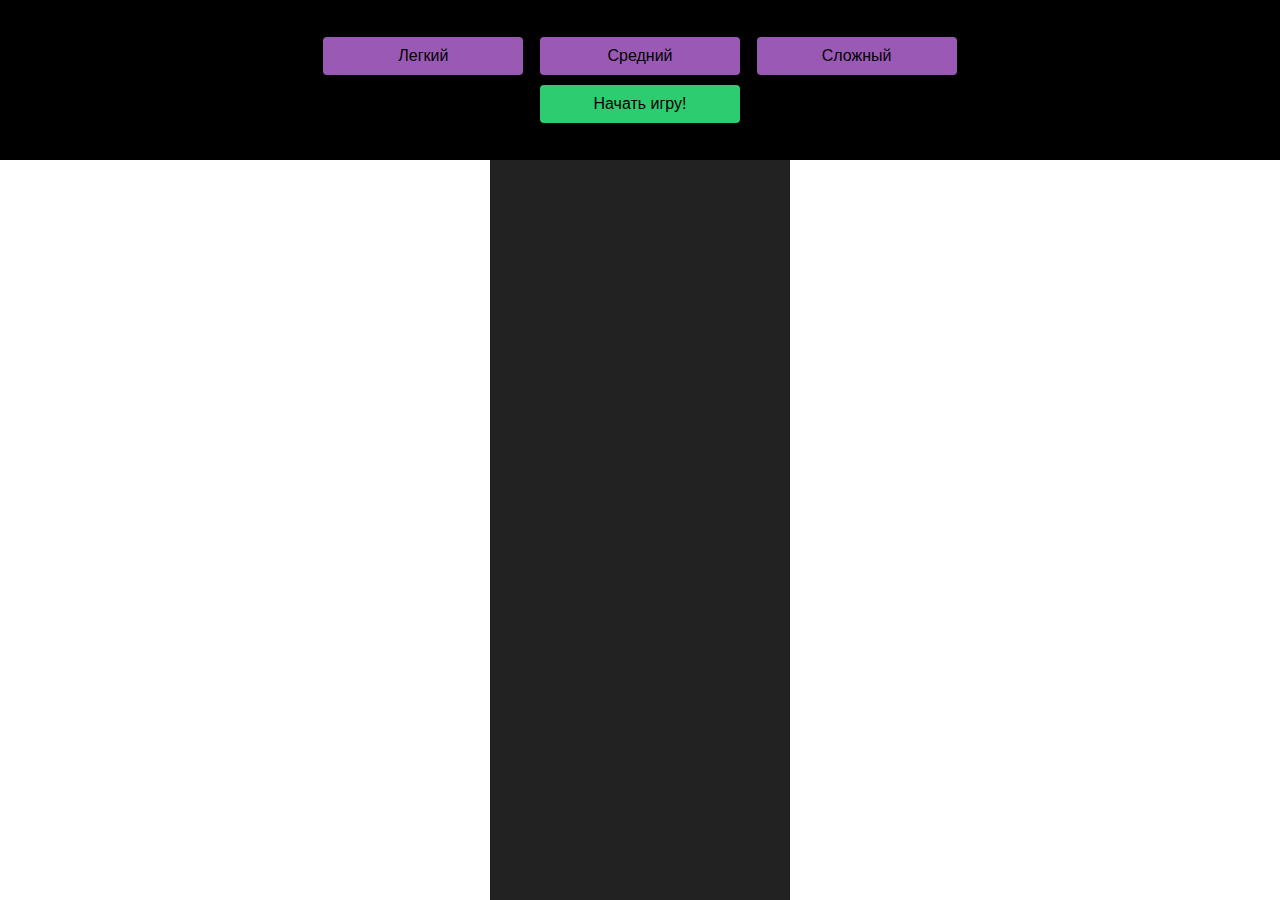
<file: needForJs/index.html>
<!DOCTYPE html>
<html lang="en">

<head>
  <meta charset="UTF-8">
  <meta name="viewport" content="width=device-width, initial-scale=1.0">
  <meta http-equiv="X-UA-Compatible" content="ie=edge">
  <link rel="stylesheet" href="./style.css">
  <title>Document</title>
</head>

<body>
  <div class="score"></div>
  <div class="game">
    <div class="start">
      <button class="btn">Легкий</button>
      <button class="btn">Средний</button>
      <button class="btn">Сложный</button>
      <br>
      <button class="btnStart">Начать игру!</button>
    </div>
    <div class="gameArea"></div>
  </div>

  <script src="./index.js"></script>
</body>

</html>
</file>
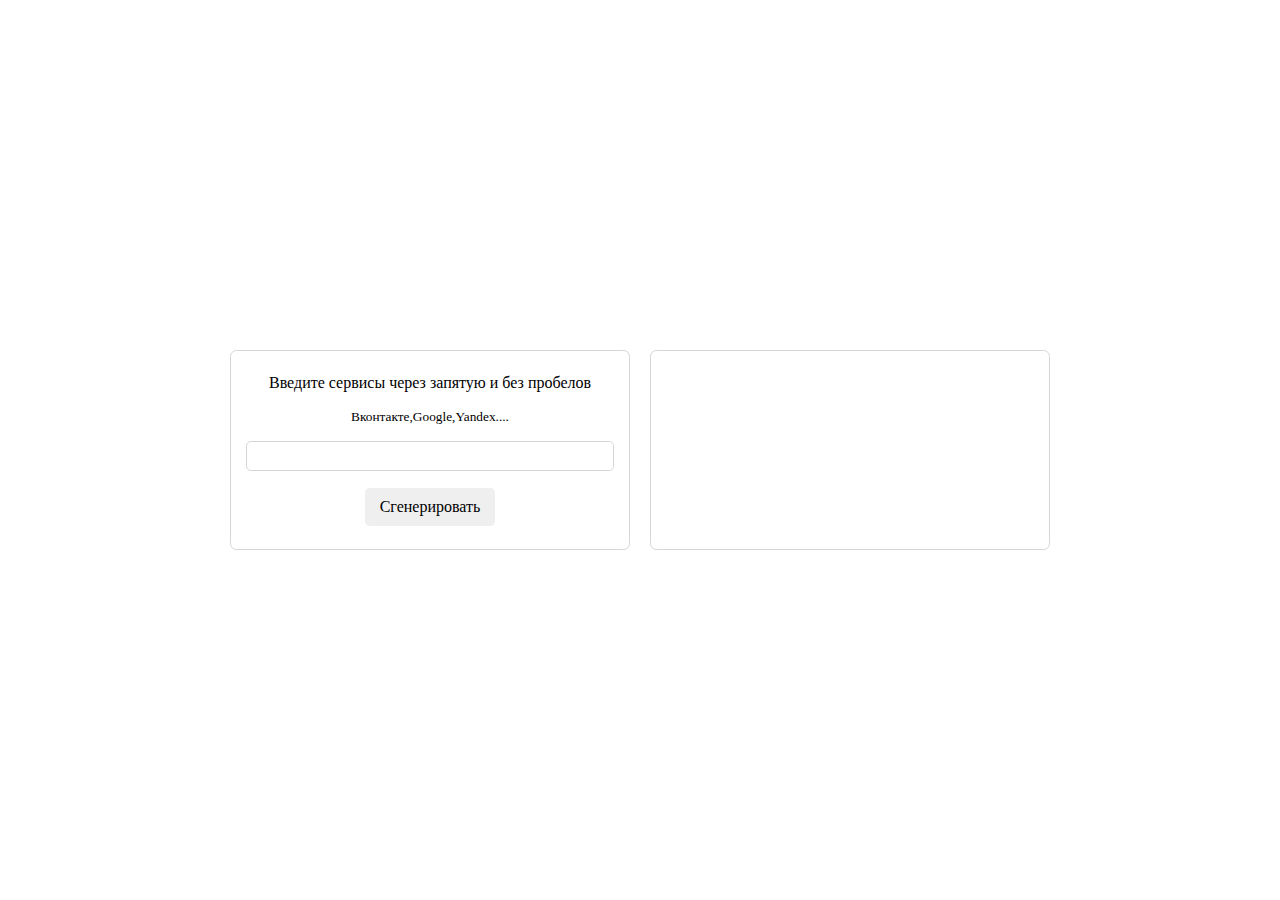
<file: ps/index.html>
<!DOCTYPE html>
<html lang="en">

<head>
  <meta charset="UTF-8">
  <meta name="viewport" content="width=device-width, initial-scale=1.0">
  <meta http-equiv="X-UA-Compatible" content="ie=edge">
  <title>Document</title>
  <style>
    * {
      padding: 0;
      margin: 0;
      font-family: 'Segoe UI';
      box-sizing: border-box;
    }

    .wrapper {
      width: 100%;
      height: 100vh;
      display: flex;
      justify-content: center;
      align-items: center;
      flex-wrap: wrap;
    }

    .user-action {
      width: 400px;
      height: 200px;
      border: 1px solid rgb(214, 214, 214);
      border-radius: .4rem;
      margin: 10px;
      display: flex;
      flex-wrap: wrap;
      justify-content: center;
      align-items: center;
      padding: 15px;
    }

    .user-action:nth-child(2) {
      overflow-y: scroll;
    }

    .user-action_input {
      width: 100%;
      height: 30px;
      border: 1px solid rgb(214, 214, 214);
      padding: 5px;
      border-radius: .3rem;
    }

    .user-action_btn {
      padding: 10px 15px;
      border-radius: .3rem;
      border: none;
      font-size: 1em;
      cursor: pointer;
      transition: .2s all;
    }

    .user-action_btn:hover {
      background: #2ecc71;
      color: #fff;
    }

    .item {
      font-size: 1.1em;
      cursor: pointer;
      padding: 5px;
    }

    li {
      list-style: none;
      border-bottom: 1px solid rgb(214, 214, 214);
      margin-bottom: 10px;
    }

    .item:hover {
      background: #ecf0f1;
    }
  </style>
</head>

<body>
  <div class="wrapper">
    <div class="user-action">
      <label for="listing">Введите сервисы через запятую и без пробелов</label>
      <small>Вконтакте,Google,Yandex....</small>
      <input type="text" id="listing" class="user-action_input">
      <button class="user-action_btn" id="generate">Сгенерировать</button>
    </div>
    <div class="user-action">
      <ul id="list"></ul>
    </div>
  </div>

  <script>
    let generateString = () => {
      let char = 'qwertyuiop[]asdfghjklzxcvbnm,.1234567890'
      let string = ''
      let loop = Math.floor(Math.random() * (char.length - 8)) + 8
      let arr = []
      for (let i = 0; i < loop; i++) {
        let random = Math.floor(Math.random() * (char.length - i)) + i
        arr.push(char[random])
      }
      for (let i = 0; i < 8; i++) {
        let rand = Math.floor(Math.random() * char.length)
        string += arr[i]
      }
      return window.btoa(string)
    }

    let appendServices = (services) => {
      let list = document.getElementById("list")
      list.innerHTML = ''
      if (services.length !== 0) {
        for (let obj of services) {
          let newli = document.createElement('li')
          newli.innerHTML = `${obj}: <span class="item">${generateString()}.${window.btoa(obj)}</span>`
          list.appendChild(newli)
        }

        let key = document.getElementsByClassName("item")
        for (let i = 0; i < key.length; i++) {
          key[i].addEventListener('click', e => {
            navigator.clipboard.writeText(e.currentTarget.innerText).then(() => alert('Скопированно!'))
          })
        }
      } else {
        alert('Введите данные для генерации')
      }

    }

    let btn = document.getElementById("generate")

    btn.addEventListener('click', () => {
      let values = document.getElementById("listing").value
      let services = values.split(',')
      appendServices(services)
    })
  </script>
</body>

</html>
</file>
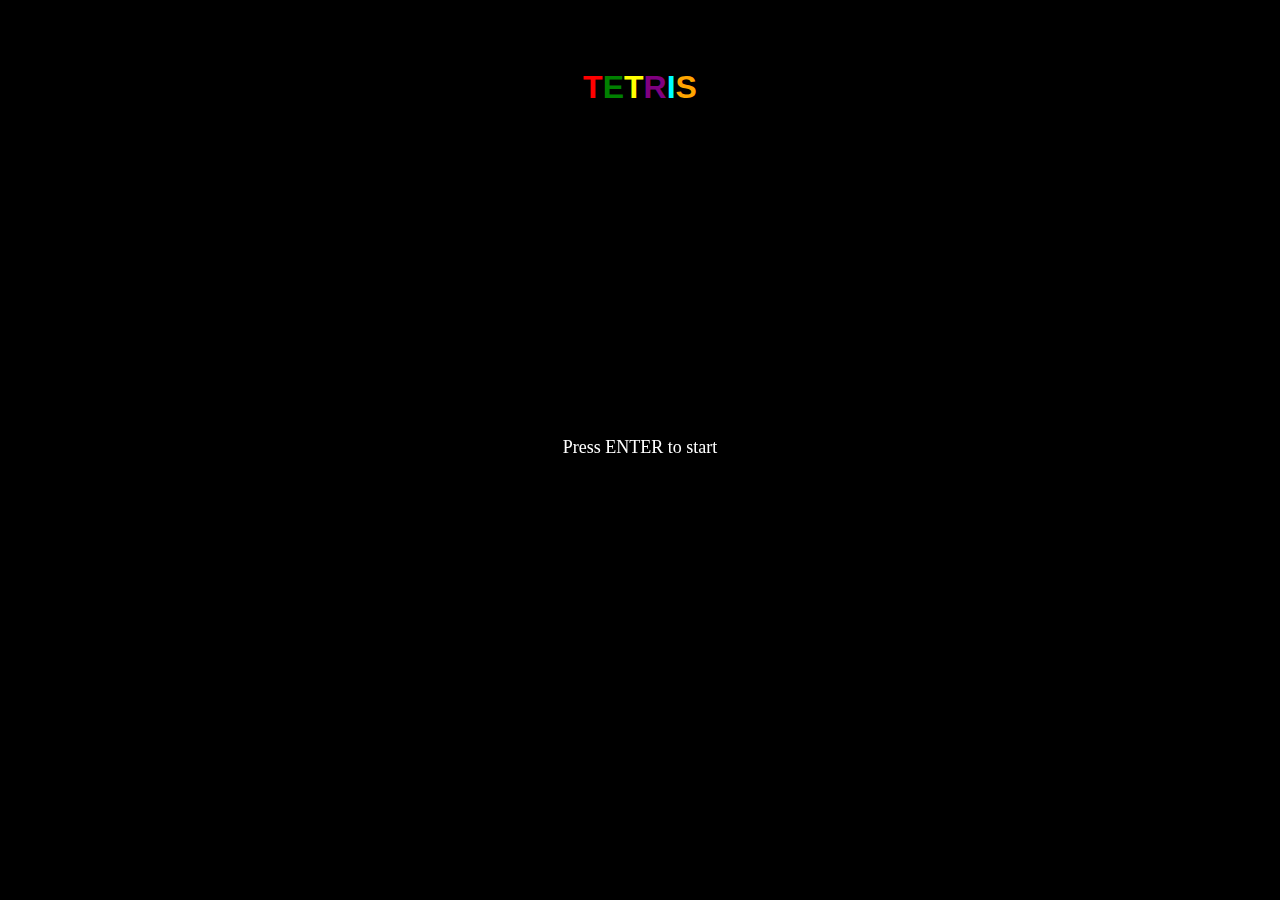
<file: tetris/index.html>
<!DOCTYPE html>
<html lang="en">
<head>
  <meta charset="UTF-8">
  <meta name="viewport" content="width=device-width, initial-scale=1.0">
  <meta http-equiv="X-UA-Compatible" content="ie=edge">
  <link rel="stylesheet" href="./style.css">
  <title>Tetris ES6</title>
</head>
<body>

  <div id="root">
    <h1>
      <span style="color: red">T</span><span style="color: green">E</span><span style="color: yellow">T</span><span style="color: purple">R</span><span style="color: cyan">I</span><span style="color: orange">S</span>
    </h1>
  </div>
  
  <script src="./index.js" type="module"></script>
</body>
</html>
</file>
<file: needForJs/style.css>
html, body, div, span, applet, object, iframe,
h1, h2, h3, h4, h5, h6, p, blockquote, pre,
a, abbr, acronym, address, big, cite, code,
del, dfn, em, img, ins, kbd, q, s, samp,
small, strike, strong, sub, sup, tt, var,
b, u, i, center,
dl, dt, dd, ol, ul, li,
fieldset, form, label, legend,
table, caption, tbody, tfoot, thead, tr, th, td,
article, aside, canvas, details, embed, 
figure, figcaption, footer, header, hgroup, 
menu, nav, output, ruby, section, summary,
time, mark, audio, video {
	margin: 0;
	padding: 0;
	border: 0;
	font-size: 100%;
	font: inherit;
	vertical-align: baseline;
}
article, aside, details, figcaption, figure, 
footer, header, hgroup, menu, nav, section {
	display: block;
}
body {
	line-height: 1;
}
ol, ul {
	list-style: none;
}
blockquote, q {
	quotes: none;
}
blockquote:before, blockquote:after,
q:before, q:after {
	content: '';
	content: none;
}
table {
	border-collapse: collapse;
	border-spacing: 0;
}

/*RESET CSS*/


.hide {
  display: none;
}

.car, .enemy {
  width: 50px;
  height: 100px;
  background: transparent url(./image/player.png) center / contain no-repeat;
  position: absolute;
}


.gameArea {
  width: 300px;
  height: 100vh;
  position: relative;
  margin: auto;
  background: #222;
  overflow: hidden;
}

.line {
  position: absolute;
  width: 10px;
  height: 50px;
  background: #fff;
  left: 145px;
}

.start, .score {
  position: absolute;
  left: 0;
  top: 0;
  margin: 0;
  padding: 2rem 0;
  width: 100%;
  text-align: center;
  z-index: 200;
  color: #fff;
  font-size: 1.5rem;
  background: #000;
  cursor: pointer;
  font-family: sans-serif;
}

.btn, .btnStart {
  border: transparent;
  padding: 10px 15px;
  border-radius: .25rem;
  cursor: pointer;
  margin: 5px;
  width: 200px;
  font-size: 1rem;
}

.active {
  border: 2px solid #3498db;
  color: #e74c3c;
  background: #2c3e50 !important;
}

.btn {
  background: #9b59b6;
}

.btnStart {
  background: #2ecc71;
}

.score {
  color: #3498db;
  padding: 1rem 0;
}
</file>
<file: tetris/style.css>
body {
  margin: 0;
  background: #000;
}

#root {
  padding: 3rem;
  text-align: center;
}

#root h1 {
  font-family: sans-serif;
  color: #fff;
}

#root canvas {
  display: block;
  margin: 0 auto;
}
</file>
